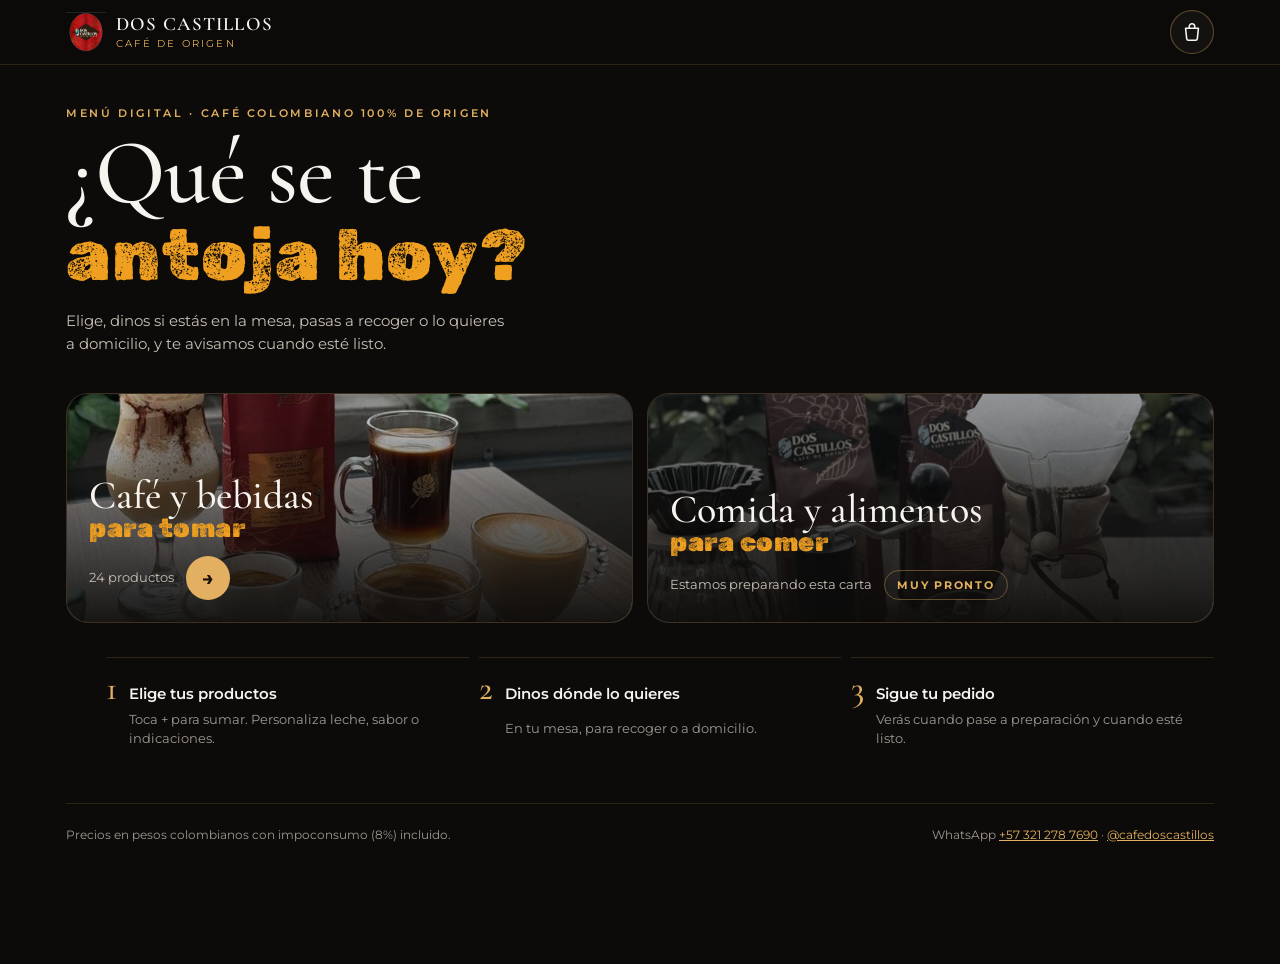
<file: menu/index.html>
<!doctype html>
<html lang="es">
<head>
<meta charset="utf-8">
<meta name="viewport" content="width=device-width,initial-scale=1,viewport-fit=cover">
<title>Menú · Dos Castillos Café</title>
<meta name="description" content="Pide desde tu mesa, para recoger o a domicilio. Café colombiano 100% de origen.">
<meta name="theme-color" content="#0C0B0A">
<meta property="og:title" content="Menú digital · Dos Castillos Café">
<meta property="og:description" content="Elige tu bebida, dinos dónde estás y te avisamos cuando esté lista.">
<meta property="og:image" content="https://sergio-lopez-am.github.io/DOSCASTILLOSCAFE/menu/assets/img/logo.png">
<link rel="icon" href="assets/img/logo.png">
<link rel="preconnect" href="https://fonts.googleapis.com">
<link rel="preconnect" href="https://fonts.gstatic.com" crossorigin>
<link href="https://fonts.googleapis.com/css2?family=Cormorant+Garamond:ital,wght@0,400;0,500;0,600;1,400&family=Montserrat:wght@400;500;600;700&family=Rubik+Dirt&display=swap" rel="stylesheet">
<style>
/* Layout: una sola columna tipo app en móvil; en escritorio carta con riel de categorías a la izquierda (como Starbucks) */
:root {
  --negro: #0C0B0A; --s1: #141210; --s2: #1C1815; --s3: #272119;
  --linea: rgba(226, 176, 96, .16); --linea-fuerte: rgba(226, 176, 96, .38);
  --crema: #F7F3EE; --texto2: #C8BFB5; --muted: #A09890;
  --dorado: #C9933A; --oro: #E2B060; --naranja: #F0A020; --rojo: #7A1020; --rojo-vivo: #C4364B; --ok: #7BC47F;
  --f-display: "Cormorant Garamond", Georgia, "Times New Roman", serif;
  --f-body: "Montserrat", system-ui, -apple-system, "Segoe UI", sans-serif;
  --f-mano: "Rubik Dirt", "Montserrat", system-ui, sans-serif;
  --top: 64px; --radio: 16px;
  color-scheme: dark;
}
* { box-sizing: border-box }
html { -webkit-text-size-adjust: 100%; scroll-behavior: smooth }
body { margin: 0; background: var(--negro); color: var(--crema); font: 15px/1.5 var(--f-body); min-height: 100vh; -webkit-font-smoothing: antialiased }
body.lock { overflow: hidden }
img { max-width: 100%; display: block }
button, input, select, textarea { font: inherit; color: inherit }
button { cursor: pointer }
:focus-visible { outline: 2px solid var(--oro); outline-offset: 2px }
[hidden] { display: none !important }
.mano { font-family: var(--f-mano); color: var(--naranja); font-weight: 400; letter-spacing: .02em }
.num { font-variant-numeric: tabular-nums }
.wrap { width: 100%; max-width: 1180px; margin: 0 auto; padding-inline: 16px }

/* ---------- Barra superior ---------- */
.top { position: sticky; top: 0; z-index: 30; background: rgba(12, 11, 10, .88); backdrop-filter: blur(12px); -webkit-backdrop-filter: blur(12px); border-bottom: 1px solid var(--linea); padding-top: env(safe-area-inset-top, 0px) }
.top .wrap { height: var(--top); display: flex; align-items: center; gap: 12px }
.marca { display: flex; align-items: center; gap: 10px; background: none; border: 0; padding: 0; text-align: left; min-width: 0 }
.marca img { width: 40px; height: 40px; object-fit: contain; flex: none }
.marca b { display: block; font: 600 19px/1 var(--f-display); letter-spacing: .06em; text-transform: uppercase; white-space: nowrap }
.marca small { display: block; font-size: 10px; letter-spacing: .22em; text-transform: uppercase; color: var(--oro); margin-top: 3px }
.top .sp { flex: 1 }
.chip-mesa { font-size: 12px; font-weight: 600; letter-spacing: .06em; text-transform: uppercase; color: var(--oro); border: 1px solid var(--linea-fuerte); padding: 6px 10px; border-radius: 999px; white-space: nowrap }
.btn-carrito { position: relative; width: 44px; height: 44px; border-radius: 50%; border: 1px solid var(--linea-fuerte); background: var(--s1); display: grid; place-items: center; flex: none }
.btn-carrito svg { width: 22px; height: 22px }
.btn-carrito .badge { position: absolute; top: -4px; right: -4px; min-width: 20px; height: 20px; padding: 0 5px; border-radius: 10px; background: var(--rojo-vivo); color: #fff; font-size: 11px; font-weight: 700; display: grid; place-items: center }

/* ---------- Inicio ---------- */
.hero { padding-block: 40px 20px; display: grid; gap: 10px }
.eyebrow { font-size: 11px; letter-spacing: .24em; text-transform: uppercase; color: var(--oro); font-weight: 600 }
.hero h1 { margin: 0; font: 500 clamp(46px, 11vw, 92px)/.9 var(--f-display); letter-spacing: -.01em; text-wrap: balance }
.hero h1 .mano { display: block; font-size: .78em; line-height: 1; margin-top: 6px }
.hero p { margin: 8px 0 0; color: var(--texto2); max-width: 44ch }
.grupos { display: grid; gap: 14px; grid-template-columns: 1fr; padding-block: 18px 8px }
@media (min-width: 700px) { .grupos { grid-template-columns: 1fr 1fr } }
.grupo { position: relative; overflow: hidden; border-radius: 22px; border: 1px solid var(--linea); min-height: 230px; text-align: left; padding: 22px; display: flex; flex-direction: column; justify-content: flex-end; background: var(--s2); isolation: isolate; transition: transform .25s ease, border-color .25s }
.grupo img { position: absolute; inset: 0; width: 100%; height: 100%; object-fit: cover; object-position: center 78%; z-index: -2; transition: transform .6s ease }
.grupo::after { content: ""; position: absolute; inset: 0; z-index: -1; background: linear-gradient(180deg, rgba(12,11,10,.1) 0%, rgba(12,11,10,.55) 45%, rgba(12,11,10,.94) 100%) }
.grupo:hover { border-color: var(--linea-fuerte) }
.grupo:hover img { transform: scale(1.04) }
.grupo h2 { margin: 0; font: 500 40px/1 var(--f-display) }
.grupo .mano { font-size: 26px; line-height: 1.1 }
.grupo .meta { margin-top: 12px; display: flex; align-items: center; justify-content: space-between; gap: 12px; font-size: 13px; color: var(--texto2) }
.grupo .ir { width: 44px; height: 44px; border-radius: 50%; background: var(--oro); color: #1a1208; display: grid; place-items: center; font-size: 20px; font-weight: 700; flex: none }
.grupo.pronto img { filter: grayscale(.7) brightness(.7) }
.grupo.pronto .ir { background: transparent; color: var(--oro); border: 1px solid var(--linea-fuerte); width: auto; height: auto; border-radius: 999px; padding: 6px 12px; font-size: 11px; letter-spacing: .16em; text-transform: uppercase }
.pasos { display: grid; gap: 10px; grid-template-columns: repeat(auto-fit, minmax(200px, 1fr)); padding-block: 26px 40px; margin: 0; list-style: none; counter-reset: paso }
.pasos li { counter-increment: paso; display: grid; grid-template-columns: auto 1fr; gap: 4px 12px; align-items: baseline; padding: 14px 0; border-top: 1px solid var(--linea) }
.pasos li::before { content: counter(paso); grid-row: span 2; font: 500 34px/1 var(--f-display); color: var(--oro) }
.pasos b { font-weight: 600 }
.pasos span { color: var(--muted); font-size: 13px }
.aviso-activo { margin-top: 18px; display: flex; align-items: center; gap: 14px; padding: 14px 16px; border-radius: 14px; background: var(--s2); border: 1px solid var(--linea-fuerte); text-align: left; width: 100% }
.aviso-activo .pulso { width: 10px; height: 10px; border-radius: 50%; background: var(--naranja); box-shadow: 0 0 0 0 rgba(240,160,32,.6); animation: pulso 1.8s infinite; flex: none }
.aviso-activo div { flex: 1; min-width: 0 }
.aviso-activo small { display: block; color: var(--muted) }
@keyframes pulso { 70% { box-shadow: 0 0 0 10px rgba(240,160,32,0) } 100% { box-shadow: 0 0 0 0 rgba(240,160,32,0) } }

/* ---------- Carta ---------- */
.carta-head { padding-block: 22px 6px; display: flex; align-items: flex-end; justify-content: space-between; gap: 12px; flex-wrap: wrap }
.volver { background: none; border: 0; color: var(--oro); font-size: 13px; font-weight: 600; letter-spacing: .08em; text-transform: uppercase; padding: 8px 0 }
.carta-head h1 { margin: 0; font: 500 clamp(36px, 8vw, 56px)/1 var(--f-display) }
.tabs-grupo { display: flex; gap: 6px; background: var(--s1); border: 1px solid var(--linea); border-radius: 999px; padding: 4px }
.tabs-grupo button { border: 0; background: none; padding: 8px 14px; border-radius: 999px; font-size: 13px; font-weight: 600; color: var(--muted) }
.tabs-grupo button[aria-pressed="true"] { background: var(--oro); color: #1a1208 }
.chips { position: sticky; top: calc(var(--top) + env(safe-area-inset-top, 0px)); z-index: 20; background: rgba(12,11,10,.94); backdrop-filter: blur(10px); -webkit-backdrop-filter: blur(10px); border-bottom: 1px solid var(--linea); margin-top: 12px }
.chips .wrap { display: flex; gap: 8px; overflow-x: auto; padding-block: 10px; scrollbar-width: none }
.chips .wrap::-webkit-scrollbar { display: none }
.chips a { flex: none; text-decoration: none; color: var(--texto2); font-size: 13px; font-weight: 600; padding: 8px 14px; border-radius: 999px; border: 1px solid var(--linea); white-space: nowrap }
.chips a.on { background: var(--crema); color: var(--negro); border-color: var(--crema) }
.carta { display: grid; gap: 0; padding-bottom: 120px }
.rail { display: none }
@media (min-width: 980px) {
  .chips { display: none }
  .carta { grid-template-columns: 220px minmax(0, 1fr); gap: 40px; padding-top: 18px }
  .rail { display: block; position: sticky; top: calc(var(--top) + 24px); align-self: start }
  .rail h3 { margin: 0 0 10px; font-size: 11px; letter-spacing: .22em; text-transform: uppercase; color: var(--muted); font-weight: 600 }
  .rail a { display: block; text-decoration: none; color: var(--texto2); padding: 9px 0 9px 14px; border-left: 2px solid var(--linea); font-size: 14px }
  .rail a.on { color: var(--crema); border-left-color: var(--oro); font-weight: 600 }
  .rail a span { color: var(--muted); font-weight: 400 }
}
.seccion { padding-top: 26px; scroll-margin-top: calc(var(--top) + 70px) }
@media (min-width: 980px) { .seccion { scroll-margin-top: calc(var(--top) + 16px) } }
.seccion h2 { margin: 0 0 4px; font: 500 34px/1.05 var(--f-display); display: flex; align-items: baseline; gap: 10px; flex-wrap: wrap }
.seccion h2 .mano { font-size: 22px }
.seccion > p { margin: 0 0 12px; color: var(--muted); font-size: 13px }
.productos { display: grid; grid-template-columns: 1fr; gap: 0 }
@media (min-width: 700px) { .productos { grid-template-columns: repeat(2, minmax(0, 1fr)); gap: 0 28px } }
@media (min-width: 1500px) { .productos { grid-template-columns: repeat(3, minmax(0, 1fr)) } }
.prod { display: grid; grid-template-columns: 88px minmax(0, 1fr) auto; gap: 14px; align-items: center; padding: 14px 0; border-bottom: 1px solid var(--linea); text-align: left; background: none; border-left: 0; border-right: 0; border-top: 0; width: 100% }
.prod .foto { width: 88px; height: 88px }
.prod h3 { margin: 0; font-size: 15px; font-weight: 600; line-height: 1.25 }
.prod p { margin: 3px 0 6px; color: var(--muted); font-size: 12.5px; line-height: 1.4; display: -webkit-box; -webkit-line-clamp: 2; -webkit-box-orient: vertical; overflow: hidden }
.prod .precio { color: var(--oro); font-weight: 600; font-size: 14px }
.prod .tag { display: inline-block; margin-left: 6px; font-size: 10px; letter-spacing: .12em; text-transform: uppercase; color: var(--muted); border: 1px solid var(--linea); padding: 1px 6px; border-radius: 999px; vertical-align: 1px }
.prod.agotado { opacity: .5 }
.mas { width: 40px; height: 40px; border-radius: 50%; border: 1px solid var(--linea-fuerte); background: var(--s1); color: var(--oro); font-size: 22px; line-height: 1; display: grid; place-items: center; transition: background .2s, color .2s, transform .15s }
.mas:hover { background: var(--oro); color: #1a1208 }
.mas:active { transform: scale(.92) }
.mas .n { font-size: 13px; font-weight: 700 }
.mas.tiene { background: var(--oro); color: #1a1208; border-color: var(--oro) }
.foto { border-radius: 50%; overflow: hidden; position: relative; background: radial-gradient(circle at 35% 30%, #3a2d20 0%, #1f1813 55%, #15110d 100%); border: 1px solid var(--linea); display: grid; place-items: center; color: var(--oro); flex: none }
.foto img { width: 100%; height: 100%; object-fit: cover }
.foto svg { width: 58%; height: 58% }
.vacio-comida { padding-block: 40px 140px; display: grid; gap: 12px; max-width: 560px }
.vacio-comida h2 { margin: 0; font: 500 40px/1.05 var(--f-display) }
.vacio-comida p { margin: 0; color: var(--texto2) }

/* ---------- Barra inferior del pedido ---------- */
.barra { position: fixed; left: 0; right: 0; bottom: 0; z-index: 25; padding: 10px 16px calc(10px + env(safe-area-inset-bottom, 0px)); background: linear-gradient(180deg, rgba(12,11,10,0), rgba(12,11,10,.96) 30%) }
.barra button { width: 100%; max-width: 560px; margin: 0 auto; display: flex; align-items: center; gap: 12px; border: 0; border-radius: 999px; padding: 14px 20px; background: var(--oro); color: #1a1208; font-weight: 700; font-size: 15px; box-shadow: 0 10px 30px rgba(0,0,0,.5) }
.barra .cnt { background: #1a1208; color: var(--oro); border-radius: 999px; min-width: 28px; height: 28px; display: grid; place-items: center; font-size: 13px; padding: 0 8px }
.barra .sp { flex: 1; text-align: left }

/* ---------- Hojas (dialog) ---------- */
dialog { border: 0; padding: 0; background: var(--s1); color: var(--crema); width: 100%; max-width: 560px; max-height: 92vh; margin: auto auto 0; border-radius: 22px 22px 0 0; border-top: 1px solid var(--linea-fuerte); overflow: hidden }
dialog::backdrop { background: rgba(0,0,0,.66); backdrop-filter: blur(3px) }
dialog[open] { animation: sube .28s cubic-bezier(.2,.8,.2,1) }
@keyframes sube { from { transform: translateY(40px); opacity: 0 } }
@media (min-width: 700px) { dialog { margin: auto; border-radius: 22px; border: 1px solid var(--linea-fuerte) } }
.hoja { display: flex; flex-direction: column; max-height: calc(92vh - 2px); max-height: calc(92dvh - 2px) }
.hoja-cuerpo { overflow-y: auto; padding: 20px 20px 8px; display: grid; gap: 18px; overscroll-behavior: contain }
.hoja-pie { padding: 12px 20px calc(14px + env(safe-area-inset-bottom, 0px)); border-top: 1px solid var(--linea); display: flex; gap: 10px; align-items: center; background: var(--s1) }
.cerrar { position: absolute; top: 12px; right: 12px; width: 38px; height: 38px; border-radius: 50%; border: 1px solid var(--linea-fuerte); background: rgba(12,11,10,.7); font-size: 18px; display: grid; place-items: center; z-index: 2 }
.p-top { display: grid; justify-items: center; text-align: center; gap: 8px; padding-top: 8px }
.p-top .foto { width: 180px; height: 180px }
.p-top h2 { margin: 6px 0 0; font: 500 36px/1.05 var(--f-display); text-wrap: balance }
.p-top p { margin: 0; color: var(--texto2); max-width: 40ch }
.p-top .precio { color: var(--oro); font-weight: 700; font-size: 18px }
fieldset { border: 0; margin: 0; padding: 0; display: grid; gap: 8px; min-width: 0 }
legend, .lbl { font-size: 11px; letter-spacing: .2em; text-transform: uppercase; color: var(--muted); font-weight: 600; margin-bottom: 8px; padding: 0 }
.lbl .req { color: var(--naranja) }
.opc { display: flex; align-items: center; gap: 12px; padding: 12px 14px; border: 1px solid var(--linea); border-radius: 12px; background: var(--s2); cursor: pointer }
.opc:has(input:checked) { border-color: var(--oro); background: var(--s3) }
.opc input { accent-color: var(--oro); width: 18px; height: 18px; margin: 0 }
.opc span { flex: 1 }
.opc em { font-style: normal; color: var(--oro); font-size: 13px; font-weight: 600 }
.campo { display: grid; gap: 6px }
.campo input, .campo textarea, .campo select { width: 100%; background: var(--s2); border: 1px solid var(--linea); border-radius: 12px; padding: 13px 14px; font-size: 16px }
.campo textarea { resize: vertical; min-height: 64px }
.campo input:focus, .campo textarea:focus, .campo select:focus { border-color: var(--oro); outline: none }
.campo .err { color: #ff8a8a; font-size: 12.5px }
.campo.malo input, .campo.malo textarea { border-color: #ff8a8a }
.stepper { display: flex; align-items: center; border: 1px solid var(--linea-fuerte); border-radius: 999px; flex: none }
.stepper button { width: 42px; height: 44px; border: 0; background: none; font-size: 20px; color: var(--oro) }
.stepper output { min-width: 26px; text-align: center; font-weight: 700 }
.btn { border: 0; border-radius: 999px; padding: 14px 20px; font-weight: 700; font-size: 15px; background: var(--oro); color: #1a1208; display: inline-flex; align-items: center; justify-content: center; gap: 10px; text-decoration: none; text-align: center }
.btn:disabled { opacity: .55; cursor: wait }
.btn.sec { background: transparent; color: var(--oro); border: 1px solid var(--linea-fuerte) }
.btn.full { flex: 1; width: 100% }

/* Carrito */
.lineas { display: grid }
.linea { display: grid; grid-template-columns: 52px minmax(0, 1fr) auto; gap: 12px; align-items: center; padding: 12px 0; border-bottom: 1px solid var(--linea) }
.linea .foto { width: 52px; height: 52px }
.linea b { font-weight: 600; display: block }
.linea small { display: block; color: var(--muted); font-size: 12px; line-height: 1.35 }
.linea .der { display: grid; justify-items: end; gap: 6px }
.linea .stepper button { width: 34px; height: 34px; font-size: 17px }
.linea .editar { background: none; border: 0; padding: 0; text-align: left; min-width: 0 }
.totales { display: flex; justify-content: space-between; align-items: baseline; padding-top: 6px }
.totales b { font: 600 28px/1 var(--f-display); color: var(--oro) }
.nota { font-size: 12px; color: var(--muted) }
.vacio { text-align: center; color: var(--muted); padding: 30px 0 }

/* ---------- Checkout ---------- */
.checkout { max-width: 640px; margin: 0 auto; padding-block: 22px 140px; display: grid; gap: 26px }
.checkout h1 { margin: 0; font: 500 44px/1 var(--f-display) }
.modos { display: grid; grid-template-columns: repeat(3, minmax(0, 1fr)); gap: 8px }
.modo { position: relative; display: grid; justify-items: center; gap: 6px; padding: 16px 6px 14px; border: 1px solid var(--linea); border-radius: 14px; background: var(--s1); text-align: center; cursor: pointer; font-size: 13px; font-weight: 600 }
.modo input { position: absolute; opacity: 0; pointer-events: none }
.modo svg { width: 30px; height: 30px; color: var(--oro) }
.modo small { font-weight: 400; color: var(--muted); font-size: 11px }
.modo:has(input:checked) { border-color: var(--oro); background: var(--s3); box-shadow: inset 0 0 0 1px var(--oro) }
.modo:has(input:focus-visible) { outline: 2px solid var(--oro); outline-offset: 2px }
.grid2 { display: grid; gap: 12px; grid-template-columns: 1fr }
@media (min-width: 560px) { .grid2 { grid-template-columns: 1fr 1fr } }
.pagos { display: grid; gap: 8px }
.resumen { background: var(--s1); border: 1px solid var(--linea); border-radius: var(--radio); padding: 16px }
.resumen .fila { display: flex; justify-content: space-between; gap: 12px; padding: 6px 0; font-size: 14px }
.resumen .fila span:first-child { min-width: 0 }
.resumen .fila small { display: block; color: var(--muted); font-size: 12px }
.error-envio { border: 1px solid rgba(255,138,138,.5); background: rgba(196,54,75,.12); border-radius: 14px; padding: 14px 16px; display: grid; gap: 10px }
.error-envio p { margin: 0 }
.enviar { position: sticky; bottom: 0; padding: 12px 0 calc(12px + env(safe-area-inset-bottom, 0px)); background: linear-gradient(180deg, rgba(12,11,10,0), var(--negro) 35%) }

/* ---------- Confirmación ---------- */
.conf { max-width: 560px; margin: 0 auto; padding-block: 36px 80px; display: grid; gap: 22px; text-align: center; justify-items: center }
.conf h1 { margin: 0; font: 500 44px/1 var(--f-display) }
.codigo { font: 400 64px/1 var(--f-mano); color: var(--naranja); letter-spacing: .04em }
.conf .sub { color: var(--texto2); margin: 0; max-width: 38ch }
.tracker { width: 100%; display: grid; grid-template-columns: repeat(3, 1fr); gap: 0; list-style: none; padding: 0; margin: 8px 0 0 }
.tracker li { position: relative; display: grid; justify-items: center; gap: 8px; font-size: 12.5px; color: var(--muted); padding-top: 4px }
.tracker li::before { content: ""; position: absolute; top: 15px; left: -50%; right: 50%; height: 2px; background: var(--linea) }
.tracker li:first-child::before { display: none }
.tracker .dot { width: 24px; height: 24px; border-radius: 50%; border: 2px solid var(--linea-fuerte); background: var(--negro); z-index: 1; display: grid; place-items: center; font-size: 12px }
.tracker li.hecho { color: var(--crema) }
.tracker li.hecho::before { background: var(--oro) }
.tracker li.hecho .dot { background: var(--oro); border-color: var(--oro); color: #1a1208 }
.tracker li.actual .dot { box-shadow: 0 0 0 6px rgba(226,176,96,.18) }
.estado-txt { font: 500 26px/1.15 var(--f-display); margin: 0 }
.cancelado { color: #ff8a8a }
.conf .resumen { width: 100%; text-align: left }
.conf .acciones { display: grid; gap: 10px; width: 100% }
.contacto { font-size: 13px; color: var(--muted) }

/* Toast */
.toast { position: fixed; left: 50%; bottom: calc(92px + env(safe-area-inset-bottom, 0px)); transform: translate(-50%, 20px); opacity: 0; z-index: 60; background: var(--crema); color: var(--negro); padding: 10px 18px; border-radius: 999px; font-weight: 600; font-size: 14px; transition: .25s; pointer-events: none; max-width: calc(100% - 32px); text-align: center }
.toast.on { opacity: 1; transform: translate(-50%, 0) }

footer.pie { border-top: 1px solid var(--linea); padding-block: 22px 120px; color: var(--muted); font-size: 12px; display: flex; flex-wrap: wrap; gap: 8px 22px; justify-content: space-between }
footer.pie a { color: var(--oro) }

@media (prefers-reduced-motion: reduce) { *, *::before, *::after { animation: none !important; transition: none !important; scroll-behavior: auto !important } }
</style>
</head>
<body>

<header class="top">
  <div class="wrap">
    <button class="marca" id="ir-inicio" type="button" aria-label="Ir al inicio">
      <img src="assets/img/logo.png" alt="" width="40" height="40">
      <span><b>Dos Castillos</b><small>Café de origen</small></span>
    </button>
    <span class="sp"></span>
    <span class="chip-mesa" id="chip-mesa" hidden></span>
    <button class="btn-carrito" id="abrir-carrito" type="button" aria-label="Ver mi pedido">
      <svg viewBox="0 0 24 24" fill="none" stroke="currentColor" stroke-width="1.7" stroke-linecap="round" stroke-linejoin="round"><path d="M5 8h14l-1.2 11.2a2 2 0 0 1-2 1.8H8.2a2 2 0 0 1-2-1.8z"/><path d="M9 8V6a3 3 0 0 1 6 0v2"/></svg>
      <span class="badge num" id="badge" hidden>0</span>
    </button>
  </div>
</header>

<main>
  <!-- INICIO -->
  <section id="v-inicio" class="wrap">
    <div class="hero">
      <span class="eyebrow">Menú digital · Café colombiano 100% de origen</span>
      <h1>¿Qué se te<span class="mano">antoja hoy?</span></h1>
      <p>Elige, dinos si estás en la mesa, pasas a recoger o lo quieres a domicilio, y te avisamos cuando esté listo.</p>
      <button class="aviso-activo" id="aviso-activo" type="button" hidden></button>
    </div>
    <div class="grupos" id="grupos"></div>
    <ol class="pasos">
      <li><b>Elige tus productos</b><span>Toca + para sumar. Personaliza leche, sabor o indicaciones.</span></li>
      <li><b>Dinos dónde lo quieres</b><span>En tu mesa, para recoger o a domicilio.</span></li>
      <li><b>Sigue tu pedido</b><span>Verás cuando pase a preparación y cuando esté listo.</span></li>
    </ol>
    <footer class="pie">
      <span>Precios en pesos colombianos con impoconsumo (8%) incluido.</span>
      <span>WhatsApp <a id="wa-pie" href="https://wa.me/573212787690" target="_blank" rel="noopener">+57 321 278 7690</a> · <a href="https://www.instagram.com/cafedoscastillos/" target="_blank" rel="noopener">@cafedoscastillos</a></span>
    </footer>
  </section>

  <!-- CARTA -->
  <section id="v-carta" hidden>
    <div class="wrap carta-head">
      <div>
        <button class="volver" id="volver-inicio" type="button">← Inicio</button>
        <h1 id="carta-titulo">Café y bebidas</h1>
      </div>
      <div class="tabs-grupo" id="tabs-grupo" role="group" aria-label="Tipo de producto"></div>
    </div>
    <nav class="chips" aria-label="Categorías"><div class="wrap" id="chips"></div></nav>
    <div class="wrap carta">
      <nav class="rail" aria-label="Categorías" id="rail"></nav>
      <div id="secciones"></div>
    </div>
  </section>

  <!-- CHECKOUT -->
  <section id="v-checkout" hidden>
    <form class="wrap checkout" id="form-pedido" novalidate>
      <div>
        <button class="volver" type="button" id="volver-carta">← Seguir pidiendo</button>
        <h1>Tu pedido</h1>
      </div>

      <fieldset>
        <legend>¿Dónde lo disfrutas?</legend>
        <div class="modos">
          <label class="modo"><input type="radio" name="modo" id="modo-mesa" value="mesa">
            <svg viewBox="0 0 32 32" fill="none" stroke="currentColor" stroke-width="1.6" stroke-linecap="round"><path d="M4 12h24M8 12v14M24 12v14M11 8h10"/><path d="M13 5c0 1.5 1 2 1 3M18 5c0 1.5 1 2 1 3"/></svg>
            En la mesa<small>Te lo llevamos</small></label>
          <label class="modo"><input type="radio" name="modo" id="modo-recoger" value="recoger">
            <svg viewBox="0 0 32 32" fill="none" stroke="currentColor" stroke-width="1.6" stroke-linecap="round" stroke-linejoin="round"><path d="M8 11h16l-1.5 15a2 2 0 0 1-2 2h-9a2 2 0 0 1-2-2z"/><path d="M12 11V8a4 4 0 0 1 8 0v3"/></svg>
            Para recoger<small>Pasas por él</small></label>
          <label class="modo"><input type="radio" name="modo" id="modo-domicilio" value="domicilio">
            <svg viewBox="0 0 32 32" fill="none" stroke="currentColor" stroke-width="1.6" stroke-linecap="round" stroke-linejoin="round"><circle cx="9" cy="23" r="3.5"/><circle cx="24" cy="23" r="3.5"/><path d="M12.5 23h8M20 23l-3-9h-5M17 14h5l3 5M6 14h5"/></svg>
            A domicilio<small>Te lo enviamos</small></label>
        </div>
        <span class="campo" id="err-modo-c"><span class="err" id="err-modo" hidden>Elige cómo quieres tu pedido.</span></span>
      </fieldset>

      <div class="grid2">
        <div class="campo" data-solo="mesa">
          <label class="lbl" for="f-mesa">Número de mesa <span class="req">*</span></label>
          <input id="f-mesa" name="mesa" inputmode="numeric" maxlength="3" placeholder="Ej: 4" autocomplete="off">
          <span class="err" hidden>Escribe el número que está en tu mesa.</span>
        </div>
        <div class="campo">
          <label class="lbl" for="f-nombre">Tu nombre <span class="req">*</span></label>
          <input id="f-nombre" name="nombre" maxlength="40" autocomplete="given-name" placeholder="Para llamarte cuando esté listo">
          <span class="err" hidden>Escribe tu nombre.</span>
        </div>
        <div class="campo">
          <label class="lbl" for="f-tel">Celular (WhatsApp) <span class="req" data-req-tel>*</span></label>
          <input id="f-tel" name="tel" inputmode="tel" maxlength="16" autocomplete="tel" placeholder="300 123 4567">
          <span class="err" hidden>Escribe un celular válido (10 dígitos).</span>
        </div>
        <div class="campo" data-solo="recoger">
          <label class="lbl" for="f-hora">¿Cuándo pasas?</label>
          <select id="f-hora" name="hora">
            <option>Lo antes posible</option><option>En 15 minutos</option><option>En 30 minutos</option><option>En 45 minutos</option><option>En 1 hora</option>
          </select>
        </div>
      </div>

      <div class="grid2" data-solo="domicilio">
        <div class="campo">
          <label class="lbl" for="f-dir">Dirección <span class="req">*</span></label>
          <input id="f-dir" name="dir" maxlength="80" autocomplete="street-address" placeholder="Calle 10 # 20-30">
          <span class="err" hidden>Escribe la dirección de entrega.</span>
        </div>
        <div class="campo">
          <label class="lbl" for="f-barrio">Barrio <span class="req">*</span></label>
          <input id="f-barrio" name="barrio" maxlength="40" placeholder="Barrio">
          <span class="err" hidden>Escribe el barrio.</span>
        </div>
        <div class="campo" style="grid-column: 1 / -1">
          <label class="lbl" for="f-ref">Indicaciones de entrega</label>
          <input id="f-ref" name="ref" maxlength="80" placeholder="Torre, apartamento, punto de referencia">
        </div>
        <p class="nota" style="grid-column: 1 / -1; margin: 0">El valor del domicilio se confirma por WhatsApp antes de despachar.</p>
      </div>

      <fieldset>
        <legend>¿Cómo pagas?</legend>
        <div class="pagos" id="pagos"></div>
      </fieldset>

      <div class="campo">
        <label class="lbl" for="f-obs">Comentarios para cocina</label>
        <textarea id="f-obs" name="obs" maxlength="160" placeholder="Opcional"></textarea>
      </div>

      <div>
        <span class="lbl">Resumen</span>
        <div class="resumen" id="resumen"></div>
        <p class="nota">Precios con impoconsumo (8%) incluido.</p>
      </div>

      <div class="error-envio" id="error-envio" hidden>
        <p><b>No pudimos enviar el pedido.</b> Revisa tu conexión e inténtalo de nuevo. Si sigue fallando, envíalo por WhatsApp y lo recibimos igual.</p>
        <div style="display:flex; gap:8px; flex-wrap:wrap">
          <button class="btn" type="submit">Reintentar</button>
          <a class="btn sec" id="wa-respaldo" href="#" target="_blank" rel="noopener">Enviar por WhatsApp</a>
        </div>
      </div>

      <div class="enviar"><button class="btn full" id="btn-enviar" type="submit">Enviar pedido</button></div>
    </form>
  </section>

  <!-- CONFIRMACIÓN -->
  <section id="v-conf" hidden>
    <div class="wrap conf" id="conf"></div>
  </section>
</main>

<div class="barra" id="barra" hidden>
  <button type="button" id="barra-btn"><span class="cnt num" id="barra-cnt">0</span><span class="sp">Ver mi pedido</span><span class="num" id="barra-total">$0</span></button>
</div>

<dialog id="dlg-producto" aria-label="Producto"><form method="dialog" class="hoja" id="form-producto"></form></dialog>
<dialog id="dlg-carrito" aria-label="Mi pedido"><div class="hoja" id="hoja-carrito"></div></dialog>
<div class="toast" id="toast" role="status" aria-live="polite"></div>

<script src="assets/catalogo.js"></script>
<script src="assets/config.js"></script>
<script src="assets/core.js"></script>
<script src="assets/iconos.js"></script>
<script>
(function () {
  const CAT = window.CATALOGO, CFG = window.CONFIG, { money, esc, prod, adic } = DC;
  const $ = (s, el = document) => el.querySelector(s);
  const $$ = (s, el = document) => Array.from(el.querySelectorAll(s));
  const store = {
    get(k, d) { try { const v = localStorage.getItem(k); return v ? JSON.parse(v) : d; } catch (_) { return d; } },
    set(k, v) { try { localStorage.setItem(k, JSON.stringify(v)); } catch (_) {} },
    del(k) { try { localStorage.removeItem(k); } catch (_) {} }
  };

  const params = new URLSearchParams(location.search);
  const mesaQR = (params.get("mesa") || "").replace(/\D/g, "").slice(0, 3);
  const S = {
    carrito: store.get("dc_carrito", []).filter((l) => prod[l.c]),
    grupo: "bebidas",
    activo: store.get("dc_pedido_activo", null),
    perfil: store.get("dc_perfil", {})
  };
  if (S.activo && Date.now() - S.activo.t > 12 * 3600e3) { S.activo = null; store.del("dc_pedido_activo"); }

  // ---------- helpers de producto ----------
  function fotoHTML(p, perezosa) {
    const inner = p.foto ? '<img src="assets/img/' + esc(p.foto) + '" alt=""' + (perezosa ? ' loading="lazy"' : "") + ">" : (ICONOS[p.icono] || ICONOS.taza);
    return '<span class="foto">' + inner + "</span>";
  }
  const lineaKey = (l) => [l.c, l.o || "", (l.a || []).slice().sort().join("+"), (l.x || "").trim().toLowerCase()].join("|");
  const detalleLinea = (l) => [l.o, ...(l.a || []).map((a) => "+ " + (adic[a] ? adic[a].nombre : a)), l.x ? "“" + l.x + "”" : ""].filter(Boolean).join(" · ");
  const cuenta = () => S.carrito.reduce((s, l) => s + l.q, 0);
  const total = () => DC.totalPedido(S.carrito) || 0;
  const cantEnCarrito = (codigo) => S.carrito.filter((l) => l.c === codigo).reduce((s, l) => s + l.q, 0);

  function guardarCarrito() { store.set("dc_carrito", S.carrito); pintarBarra(); pintarBotonesMas(); }
  function agregar(linea) {
    const k = lineaKey(linea), ex = S.carrito.find((l) => lineaKey(l) === k);
    if (ex) ex.q = Math.min(20, ex.q + linea.q); else S.carrito.push(linea);
    guardarCarrito();
  }

  let toastT;
  function toast(msg) {
    const t = $("#toast"); t.textContent = msg; t.classList.add("on");
    clearTimeout(toastT); toastT = setTimeout(() => t.classList.remove("on"), 2200);
  }

  // ---------- vistas ----------
  const VISTAS = ["inicio", "carta", "checkout", "conf"];
  function mostrar(v, push = true) {
    VISTAS.forEach((x) => ($("#v-" + x).hidden = x !== v));
    S.vista = v;
    pintarBarra();
    if (push) history.pushState({ v, g: S.grupo }, "", location.search + (v === "inicio" ? "" : "#" + v));
    window.scrollTo(0, 0);
    if (v === "checkout") pintarCheckout();
  }
  window.addEventListener("popstate", (e) => {
    const st = e.state || { v: "inicio" };
    if (st.g && st.g !== S.grupo) { S.grupo = st.g; pintarCarta(); }
    if (st.v === "checkout" && !S.carrito.length) return mostrar("carta", false);
    if (st.v === "conf" && !S.activo) return mostrar("inicio", false);
    mostrar(st.v, false);
  });

  // ---------- inicio ----------
  function pintarInicio() {
    $("#grupos").innerHTML = CAT.grupos.map((g) => {
      const n = CAT.productos.filter((p) => { const c = DC.catOf(p); return c && c.grupo === g.id; }).length;
      const pronto = g.pronto && !n;
      return '<button class="grupo' + (pronto ? " pronto" : "") + '" type="button" data-grupo="' + g.id + '">' +
        '<img src="assets/img/' + esc(g.foto) + '" alt="">' +
        "<h2>" + esc(g.nombre) + '</h2><span class="mano">' + esc(g.acento) + "</span>" +
        '<span class="meta"><span>' + (pronto ? "Estamos preparando esta carta" : n + " productos") + "</span>" +
        '<span class="ir">' + (pronto ? "Muy pronto" : "→") + "</span></span></button>";
    }).join("");
    $$("#grupos .grupo").forEach((b) => (b.onclick = () => { S.grupo = b.dataset.grupo; pintarCarta(); mostrar("carta"); }));
    pintarAvisoActivo();
    if (mesaQR) { const c = $("#chip-mesa"); c.hidden = false; c.textContent = "Mesa " + mesaQR; }
  }
  function pintarAvisoActivo() {
    const a = $("#aviso-activo");
    if (!S.activo) { a.hidden = true; return; }
    a.hidden = false;
    const e = DC.ESTADOS[S.activo.estado || "nuevo"];
    a.innerHTML = '<span class="pulso"></span><div><b>Tu pedido ' + esc(S.activo.id) + "</b><small>" + esc(e.txt) + " · toca para ver el estado</small></div><span>→</span>";
    a.onclick = () => { pintarConfirmacion(); mostrar("conf"); };
  }

  // ---------- carta ----------
  function pintarCarta() {
    const g = CAT.grupos.find((x) => x.id === S.grupo);
    $("#carta-titulo").textContent = g.nombre;
    $("#tabs-grupo").innerHTML = CAT.grupos.map((x) => '<button type="button" aria-pressed="' + (x.id === S.grupo) + '" data-g="' + x.id + '">' + esc(x.nombre.split(" ")[0]) + "</button>").join("");
    $$("#tabs-grupo button").forEach((b) => (b.onclick = () => { S.grupo = b.dataset.g; pintarCarta(); history.replaceState({ v: "carta", g: S.grupo }, ""); window.scrollTo(0, 0); }));

    const cats = CAT.categorias.filter((c) => c.grupo === S.grupo)
      .map((c) => ({ c, ps: CAT.productos.filter((p) => p.categoria === c.id) })).filter((x) => x.ps.length);

    if (!cats.length) {
      $("#chips").innerHTML = ""; $("#rail").innerHTML = "";
      $("#secciones").innerHTML = '<div class="vacio-comida"><span class="eyebrow">Muy pronto</span><h2>Estamos preparando la carta de comida</h2>' +
        "<p>Waffles de pandebono, bowls de yogurt con frutas y granola, croissants y más. Mientras tanto, acompaña el día con una de nuestras bebidas.</p>" +
        '<div><button class="btn" type="button" id="ir-bebidas">Ver café y bebidas</button></div></div>';
      $("#ir-bebidas").onclick = () => { S.grupo = "bebidas"; pintarCarta(); history.replaceState({ v: "carta", g: S.grupo }, ""); };
      return;
    }
    $("#chips").innerHTML = cats.map((x) => '<a href="#cat-' + x.c.id + '" data-cat="' + x.c.id + '">' + esc(x.c.nombre + " " + x.c.acento) + "</a>").join("");
    $("#rail").innerHTML = "<h3>" + esc(g.nombre) + "</h3>" + cats.map((x) => '<a href="#cat-' + x.c.id + '" data-cat="' + x.c.id + '">' + esc(x.c.nombre) + " <span>" + esc(x.c.acento) + "</span></a>").join("");
    $("#secciones").innerHTML = cats.map((x) =>
      '<section class="seccion" id="cat-' + x.c.id + '"><h2>' + esc(x.c.nombre) + ' <span class="mano">' + esc(x.c.acento) + "</span></h2>" +
      '<div class="productos">' + x.ps.map(prodHTML).join("") + "</div></section>").join("");

    $$("#chips a, #rail a").forEach((a) => (a.onclick = (e) => {
      e.preventDefault();
      document.getElementById("cat-" + a.dataset.cat).scrollIntoView({ behavior: matchMedia("(prefers-reduced-motion: reduce)").matches ? "auto" : "smooth" });
    }));
    $$("#secciones .prod").forEach((el) => {
      const cod = el.dataset.cod;
      el.addEventListener("click", (e) => {
        if (e.target.closest(".mas")) { rapido(cod); return; }
        abrirProducto(cod);
      });
    });
    pintarBotonesMas();
    espiarSecciones();
  }
  function prodHTML(p) {
    const agot = p.disponible === false;
    return '<div class="prod' + (agot ? " agotado" : "") + '" data-cod="' + p.codigo + '" role="button" tabindex="0" aria-label="' + esc(p.nombre) + ", " + money(p.precio) + '">' +
      fotoHTML(p, true) +
      "<div><h3>" + esc(p.nombre) + (p.opciones ? '<span class="tag">Con o sin café</span>' : "") + "</h3>" +
      "<p>" + esc(p.desc || "") + '</p><span class="precio num">' + (agot ? "Agotado" : money(p.precio)) + "</span></div>" +
      (agot ? "<span></span>" : '<button class="mas" type="button" aria-label="Agregar ' + esc(p.nombre) + '">+</button>') + "</div>";
  }
  function pintarBotonesMas() {
    $$("#secciones .prod").forEach((el) => {
      const b = el.querySelector(".mas"); if (!b) return;
      const n = cantEnCarrito(el.dataset.cod);
      b.classList.toggle("tiene", n > 0);
      b.innerHTML = n > 0 ? '<span class="n num">' + n + "</span>" : "+";
    });
  }
  function rapido(cod) {
    const p = prod[cod];
    if (p.opciones) { abrirProducto(cod); return; }
    agregar({ c: cod, q: 1, a: [] });
    toast(p.nombre + " agregado");
  }
  document.addEventListener("keydown", (e) => {
    const el = e.target.closest && e.target.closest(".prod");
    if (el && (e.key === "Enter" || e.key === " ") && e.target === el) { e.preventDefault(); abrirProducto(el.dataset.cod); }
  });

  let obs;
  function espiarSecciones() {
    if (obs) obs.disconnect();
    if (!("IntersectionObserver" in window)) return;
    obs = new IntersectionObserver((ents) => {
      ents.forEach((en) => {
        if (!en.isIntersecting) return;
        const id = en.target.id.replace("cat-", "");
        $$("#chips a, #rail a").forEach((a) => a.classList.toggle("on", a.dataset.cat === id));
        const chip = $('#chips a[data-cat="' + id + '"]');
        if (chip) chip.parentNode.scrollTo({ left: chip.offsetLeft - 16, behavior: "smooth" });
      });
    }, { rootMargin: "-30% 0px -65% 0px" });
    $$("#secciones .seccion").forEach((s) => obs.observe(s));
  }

  // ---------- hoja de producto ----------
  function abrirDialogo(d) { document.body.classList.add("lock"); d.showModal(); }
  $("#form-producto").addEventListener("submit", (e) => { e.preventDefault(); const b = $("#p-agregar"); if (b) b.click(); });
  ["#dlg-producto", "#dlg-carrito"].forEach((sel) => {
    const d = $(sel);
    d.addEventListener("close", () => { if (!$("dialog[open]")) document.body.classList.remove("lock"); });
    d.addEventListener("click", (e) => { if (e.target === d) d.close(); });
  });

  function abrirProducto(cod, idxEditar) {
    const p = prod[cod], editando = idxEditar != null ? S.carrito[idxEditar] : null;
    const st = { q: editando ? editando.q : 1, o: editando ? editando.o : (p.opciones ? p.opciones[0] : undefined), a: editando ? (editando.a || []).slice() : [], x: editando ? editando.x || "" : "" };
    const conAdic = DC.permiteAdiciones(p);
    const f = $("#form-producto");
    f.innerHTML =
      '<button class="cerrar" type="button" value="x" aria-label="Cerrar" id="p-cerrar">✕</button>' +
      '<div class="hoja-cuerpo"><div class="p-top">' + fotoHTML(p) + "<h2>" + esc(p.nombre) + "</h2><p>" + esc(p.desc || "") + '</p><span class="precio num">' + money(p.precio) + "</span></div>" +
      (p.opciones ? '<fieldset><legend>Elige una opción <span class="mano" style="font-size:12px;letter-spacing:0">obligatorio</span></legend>' +
        p.opciones.map((o, i) => '<label class="opc"><input type="radio" name="p-opc" value="' + esc(o) + '"' + (o === st.o ? " checked" : "") + "><span>" + esc(o) + "</span></label>").join("") + "</fieldset>" : "") +
      (conAdic ? "<fieldset><legend>Adiciones</legend>" + CAT.adiciones.map((a) =>
        '<label class="opc"><input type="checkbox" name="p-adic" value="' + a.codigo + '"' + (st.a.includes(a.codigo) ? " checked" : "") + "><span>" + esc(a.nombre) + '</span><em class="num">+' + money(a.precio) + "</em></label>").join("") + "</fieldset>" : "") +
      '<div class="campo"><label class="lbl" for="p-nota">Indicaciones para la barra</label><input id="p-nota" maxlength="60" placeholder="Ej: sin azúcar, poco hielo, bien caliente" value="' + esc(st.x) + '"></div>' +
      "</div>" +
      '<div class="hoja-pie"><div class="stepper"><button type="button" id="p-menos" aria-label="Menos">−</button><output id="p-q" class="num">' + st.q + '</output><button type="button" id="p-mas" aria-label="Más">+</button></div>' +
      '<button class="btn full" type="button" id="p-agregar"></button></div>';

    const pintarBtn = () => {
      const t = DC.lineaPrecio({ c: cod, q: st.q, a: st.a });
      $("#p-q").textContent = st.q;
      $("#p-agregar").innerHTML = (editando ? "Guardar cambios" : "Agregar") + ' · <span class="num">' + money(t) + "</span>";
    };
    pintarBtn();
    $("#p-cerrar").onclick = () => $("#dlg-producto").close();
    $("#p-menos").onclick = () => { st.q = Math.max(1, st.q - 1); pintarBtn(); };
    $("#p-mas").onclick = () => { st.q = Math.min(20, st.q + 1); pintarBtn(); };
    $$('input[name="p-opc"]', f).forEach((r) => (r.onchange = () => (st.o = r.value)));
    $$('input[name="p-adic"]', f).forEach((c) => (c.onchange = () => { st.a = $$('input[name="p-adic"]:checked', f).map((x) => x.value); pintarBtn(); }));
    $("#p-agregar").onclick = () => {
      const linea = { c: cod, q: st.q, a: st.a.slice() };
      if (st.o) linea.o = st.o;
      const x = $("#p-nota").value.trim(); if (x) linea.x = x;
      if (editando) { S.carrito.splice(idxEditar, 1); }
      agregar(linea);
      $("#dlg-producto").close();
      if (editando) { pintarCarrito(); if (S.vista === "checkout") pintarResumen(); }
      else toast(p.nombre + " agregado");
    };
    abrirDialogo($("#dlg-producto"));
  }

  // ---------- carrito ----------
  function pintarBarra() {
    const n = cuenta();
    $("#badge").hidden = !n; $("#badge").textContent = n;
    $("#barra").hidden = !n || !(S.vista === "inicio" || S.vista === "carta");
    $("#barra-cnt").textContent = n; $("#barra-total").textContent = money(total());
  }
  $("#barra-btn").onclick = () => abrirCarrito();
  $("#abrir-carrito").onclick = () => abrirCarrito();

  function abrirCarrito() { pintarCarrito(); abrirDialogo($("#dlg-carrito")); }
  function pintarCarrito() {
    const h = $("#hoja-carrito");
    const vacio = !S.carrito.length;
    h.innerHTML = '<button class="cerrar" type="button" id="c-cerrar" aria-label="Cerrar">✕</button>' +
      '<div class="hoja-cuerpo"><div><span class="eyebrow">Mi pedido</span><h2 style="margin:4px 0 0;font:500 34px/1 var(--f-display)">' + (vacio ? "Aún está vacío" : cuenta() + (cuenta() === 1 ? " producto" : " productos")) + "</h2></div>" +
      (vacio ? '<p class="vacio">Toca + en cualquier producto para agregarlo.</p>' :
        '<div class="lineas">' + S.carrito.map((l, i) => {
          const p = prod[l.c];
          return '<div class="linea">' + fotoHTML(p) +
            '<button class="editar" type="button" data-edit="' + i + '"><b>' + esc(p.nombre) + "</b><small>" + esc(detalleLinea(l) || "Toca para personalizar") + "</small></button>" +
            '<div class="der"><span class="num">' + money(DC.lineaPrecio(l)) + '</span><div class="stepper"><button type="button" data-menos="' + i + '" aria-label="Quitar uno">' + (l.q === 1 ? "🗑" : "−") + '</button><output class="num">' + l.q + '</output><button type="button" data-mas="' + i + '" aria-label="Sumar uno">+</button></div></div></div>';
        }).join("") + "</div>" +
        '<div class="totales"><span>Total</span><b class="num">' + money(total()) + '</b></div><p class="nota" style="margin:0">Impoconsumo incluido.</p>') +
      "</div>" +
      '<div class="hoja-pie">' + (vacio ? '<button class="btn full" type="button" id="c-seguir">Ver la carta</button>' :
        '<button class="btn sec" type="button" id="c-seguir">Seguir</button><button class="btn full" type="button" id="c-continuar">Continuar · <span class="num">' + money(total()) + "</span></button>") + "</div>";
    $("#c-cerrar").onclick = () => $("#dlg-carrito").close();
    $("#c-seguir").onclick = () => { $("#dlg-carrito").close(); if (S.vista !== "carta") { pintarCarta(); mostrar("carta"); } };
    const cont = $("#c-continuar"); if (cont) cont.onclick = () => { $("#dlg-carrito").close(); mostrar("checkout"); };
    $$("[data-menos]", h).forEach((b) => (b.onclick = () => { const i = +b.dataset.menos; S.carrito[i].q--; if (S.carrito[i].q <= 0) S.carrito.splice(i, 1); guardarCarrito(); pintarCarrito(); }));
    $$("[data-mas]", h).forEach((b) => (b.onclick = () => { const i = +b.dataset.mas; S.carrito[i].q = Math.min(20, S.carrito[i].q + 1); guardarCarrito(); pintarCarrito(); }));
    $$("[data-edit]", h).forEach((b) => (b.onclick = () => { const i = +b.dataset.edit; $("#dlg-carrito").close(); abrirProducto(S.carrito[i].c, i); }));
  }

  // ---------- checkout ----------
  const PAGOS = [
    { id: "efectivo", txt: "Efectivo" },
    { id: "transferencia", txt: "Transferencia (Nequi, Daviplata, Bancolombia)" },
    { id: "datafono", txt: "Tarjeta en datáfono", sinDomicilio: true }
  ];
  function modoActual() { const r = $('input[name="modo"]:checked'); return r ? r.value : ""; }
  function pintarCheckout() {
    if (!S.carrito.length) { mostrar("carta", false); return; }
    const f = $("#form-pedido"), pf = S.perfil;
    if (!modoActual()) {
      const m = mesaQR ? "mesa" : pf.modo || "";
      if (m) $("#modo-" + m).checked = true;
    }
    if (mesaQR && !$("#f-mesa").value) $("#f-mesa").value = mesaQR;
    ["nombre", "tel", "dir", "barrio", "ref"].forEach((k) => { const el = $("#f-" + k); if (!el.value && pf[k]) el.value = pf[k]; });
    aplicarModo();
    pintarResumen();
    $("#error-envio").hidden = true;
  }
  function aplicarModo() {
    const m = modoActual();
    $$("[data-solo]").forEach((el) => (el.hidden = el.dataset.solo !== m));
    $("[data-req-tel]").hidden = m === "mesa";
    const prev = ($('input[name="pago"]:checked') || {}).value;
    $("#pagos").innerHTML = PAGOS.filter((p) => !(p.sinDomicilio && m === "domicilio")).map((p, i) =>
      '<label class="opc"><input type="radio" name="pago" value="' + p.id + '"' + ((prev ? prev === p.id : i === 0) ? " checked" : "") + "><span>" + esc(p.txt) + "</span></label>").join("");
    if (!$('input[name="pago"]:checked')) $('input[name="pago"]').checked = true;
    $("#err-modo").hidden = true;
  }
  $$('input[name="modo"]').forEach((r) => (r.onchange = aplicarModo));
  function pintarResumen() {
    $("#resumen").innerHTML = S.carrito.map((l, i) => {
      const p = prod[l.c], d = detalleLinea(l);
      return '<div class="fila"><span><b class="num">' + l.q + "×</b> " + esc(p.nombre) + (d ? "<small>" + esc(d) + "</small>" : "") + '</span><span class="num">' + money(DC.lineaPrecio(l)) + "</span></div>";
    }).join("") + '<div class="fila" style="border-top:1px solid var(--linea);margin-top:6px;padding-top:12px"><b>Total</b><b class="num" style="color:var(--oro);font-size:18px">' + money(total()) + "</b></div>";
    $("#btn-enviar").innerHTML = 'Enviar pedido · <span class="num">' + money(total()) + "</span>";
  }
  $("#volver-carta").onclick = () => history.back();

  function validar() {
    const m = modoActual(); let ok = true, primero = null;
    const marcar = (id, malo) => {
      const c = $("#f-" + id).closest(".campo"); c.classList.toggle("malo", malo); c.querySelector(".err").hidden = !malo;
      if (malo) { ok = false; primero = primero || $("#f-" + id); }
    };
    if (!m) { $("#err-modo").hidden = false; ok = false; primero = $("#modo-mesa"); }
    const tel = $("#f-tel").value.replace(/\D/g, "");
    marcar("nombre", $("#f-nombre").value.trim().length < 2);
    marcar("tel", m !== "mesa" ? !/^(57)?3\d{9}$|^\d{7,10}$/.test(tel) : tel.length > 0 && tel.length < 7);
    marcar("mesa", m === "mesa" && !/^\d{1,3}$/.test($("#f-mesa").value.trim()));
    marcar("dir", m === "domicilio" && $("#f-dir").value.trim().length < 5);
    marcar("barrio", m === "domicilio" && $("#f-barrio").value.trim().length < 2);
    if (primero) primero.focus();
    return ok;
  }

  function armarPedido() {
    const m = modoActual();
    const o = {
      id: DC.nuevoCodigo(), t: Date.now(), m,
      n: $("#f-nombre").value.trim(), tel: $("#f-tel").value.trim(),
      pago: ($('input[name="pago"]:checked') || {}).value || "efectivo",
      obs: $("#f-obs").value.trim(),
      it: S.carrito.map((l) => { const x = { c: l.c, q: l.q }; if (l.o) x.o = l.o; if (l.a && l.a.length) x.a = l.a; if (l.x) x.x = l.x; return x; }),
      tot: total()
    };
    if (m === "mesa") o.mesa = $("#f-mesa").value.trim();
    if (m === "recoger") o.hora = $("#f-hora").value;
    if (m === "domicilio") { o.dir = $("#f-dir").value.trim(); o.bar = $("#f-barrio").value.trim(); o.ref = $("#f-ref").value.trim(); }
    return o;
  }

  function textoWhatsApp(o) {
    const L = ["*Pedido " + o.id + "* · " + DC.MODOS[o.m] + (o.mesa ? " " + o.mesa : ""), "Nombre: " + o.n];
    if (o.tel) L.push("Cel: " + o.tel);
    if (o.dir) L.push("Dirección: " + o.dir + ", " + o.bar + (o.ref ? " (" + o.ref + ")" : ""));
    if (o.hora) L.push("Recoge: " + o.hora);
    L.push("");
    o.it.forEach((l) => { const d = detalleLinea(l); L.push(l.q + "x " + prod[l.c].nombre + (d ? " — " + d : "")); });
    L.push("", "Total: " + money(o.tot), "Pago: " + (PAGOS.find((p) => p.id === o.pago) || {}).txt);
    if (o.obs) L.push("Comentarios: " + o.obs);
    return L.join("\n");
  }

  let enviando = false, pendiente = null;
  $("#form-pedido").addEventListener("submit", async (e) => {
    e.preventDefault();
    if (enviando || !validar()) return;
    enviando = true;
    const btn = $("#btn-enviar"); btn.disabled = true; btn.textContent = "Enviando…";
    const o = pendiente || armarPedido(); pendiente = o;
    $("#wa-respaldo").href = "https://wa.me/" + CFG.whatsapp + "?text=" + encodeURIComponent(textoWhatsApp(o));
    try {
      const cifrado = await DC.cifrarPedido(o);
      const titulo = "Nuevo pedido " + o.id + " - " + DC.MODOS[o.m] + (o.mesa ? " " + o.mesa : "") + " - " + money(o.tot);
      await DC.publicar(CFG.canalPedidos, cifrado, titulo, "high");
      S.perfil = { modo: o.m, nombre: o.n, tel: o.tel, dir: o.dir || S.perfil.dir, barrio: o.bar || S.perfil.barrio, ref: o.ref || S.perfil.ref };
      store.set("dc_perfil", S.perfil);
      S.activo = { id: o.id, t: o.t, m: o.m, mesa: o.mesa, it: o.it, tot: o.tot, estado: "nuevo" };
      store.set("dc_pedido_activo", S.activo);
      S.carrito = []; guardarCarrito(); pendiente = null;
      $("#f-obs").value = "";
      pintarConfirmacion(); mostrar("conf"); history.replaceState({ v: "conf" }, "", location.search + "#conf");
      seguirEstado();
    } catch (err) {
      $("#error-envio").hidden = false;
      $("#error-envio").scrollIntoView({ behavior: "smooth", block: "center" });
    } finally {
      enviando = false; btn.disabled = false; pintarResumen();
    }
  });

  // ---------- confirmación y seguimiento ----------
  function textosEstado(m) {
    return { nuevo: "Recibimos tu pedido", prep: "Estamos preparando tu pedido",
      listo: m === "domicilio" ? "Tu pedido va en camino" : m === "recoger" ? "Listo, puedes pasar a recogerlo" : "Listo, ya va para tu mesa",
      entregado: "Pedido entregado. ¡Disfrútalo!", cancelado: "Tu pedido fue cancelado. Escríbenos por WhatsApp si tienes dudas." };
  }
  function pintarConfirmacion() {
    const a = S.activo; if (!a) return;
    const est = a.estado || "nuevo", orden = ["nuevo", "prep", "listo"];
    const idx = est === "entregado" ? 3 : orden.indexOf(est);
    const lbl = { nuevo: "Recibido", prep: "Preparando", listo: a.m === "domicilio" ? "En camino" : "Listo" };
    $("#conf").innerHTML =
      '<span class="eyebrow">' + esc(DC.MODOS[a.m] + (a.mesa ? " · Mesa " + a.mesa : "")) + "</span>" +
      "<h1>¡Gracias por tu pedido!</h1>" +
      '<div><div class="codigo">' + esc(a.id) + '</div><p class="sub" style="margin-top:8px">Este es tu código. Muéstralo si te lo piden en caja.</p></div>' +
      (est === "cancelado" ? '<p class="estado-txt cancelado">' + textosEstado(a.m).cancelado + "</p>" :
        '<ol class="tracker">' + orden.map((s, i) => '<li class="' + (i <= idx ? "hecho" : "") + (i === idx ? " actual" : "") + '"><span class="dot">' + (i < idx || (i === idx && i === 2) ? "✓" : "") + "</span>" + lbl[s] + "</li>").join("") + "</ol>" +
        '<p class="estado-txt" aria-live="polite">' + textosEstado(a.m)[est] + "</p>") +
      '<div class="resumen">' + a.it.map((l) => { const d = detalleLinea(l); return '<div class="fila"><span><b class="num">' + l.q + "×</b> " + esc(prod[l.c] ? prod[l.c].nombre : l.c) + (d ? "<small>" + esc(d) + "</small>" : "") + '</span><span class="num">' + money(DC.lineaPrecio(l) || 0) + "</span></div>"; }).join("") +
      '<div class="fila" style="border-top:1px solid var(--linea);margin-top:6px;padding-top:12px"><b>Total</b><b class="num" style="color:var(--oro)">' + money(a.tot) + "</b></div></div>" +
      '<div class="acciones"><button class="btn" type="button" id="otro">Hacer otro pedido</button>' +
      '<a class="btn sec" target="_blank" rel="noopener" href="https://wa.me/' + CFG.whatsapp + "?text=" + encodeURIComponent("Hola, les escribo sobre mi pedido " + a.id) + '">Escribir por WhatsApp</a></div>' +
      '<p class="contacto">WhatsApp: +57 321 278 7690</p>';
    $("#otro").onclick = () => { if (["entregado", "cancelado"].includes(a.estado)) { S.activo = null; store.del("dc_pedido_activo"); } pintarInicio(); mostrar("inicio"); };
  }

  let sub = null;
  function seguirEstado() {
    if (!S.activo || sub) return;
    if (["entregado", "cancelado"].includes(S.activo.estado)) return;
    const rango = { nuevo: 0, prep: 1, listo: 2, entregado: 3, cancelado: 3 };
    sub = DC.suscribir([CFG.canalEstados], Math.floor(S.activo.t / 1000) - 5, (msg) => {
      let e; try { e = JSON.parse(msg.message); } catch (_) { return; }
      if (!S.activo || e.i !== S.activo.id || !(e.s in rango)) return;
      if (rango[e.s] < rango[S.activo.estado || "nuevo"] && e.s !== "cancelado") return;
      S.activo.estado = e.s; store.set("dc_pedido_activo", S.activo);
      if (S.vista === "conf") pintarConfirmacion();
      pintarAvisoActivo();
      if (e.s === "listo") toast(textosEstado(S.activo.m).listo);
      if (["entregado", "cancelado"].includes(e.s) && sub) { sub.cerrar(); sub = null; }
    });
  }

  // ---------- arranque ----------
  $("#ir-inicio").onclick = () => mostrar("inicio");
  $("#volver-inicio").onclick = () => mostrar("inicio");
  pintarInicio();
  pintarCarta();
  const h = location.hash.slice(1);
  history.replaceState({ v: "inicio" }, "", location.search);
  if (h === "conf" && S.activo) { pintarConfirmacion(); mostrar("conf"); }
  else if (h === "carta" || (mesaQR && !S.activo)) mostrar("carta");
  else mostrar("inicio", false);
  seguirEstado();
})();
</script>
</body>
</html>
</file>
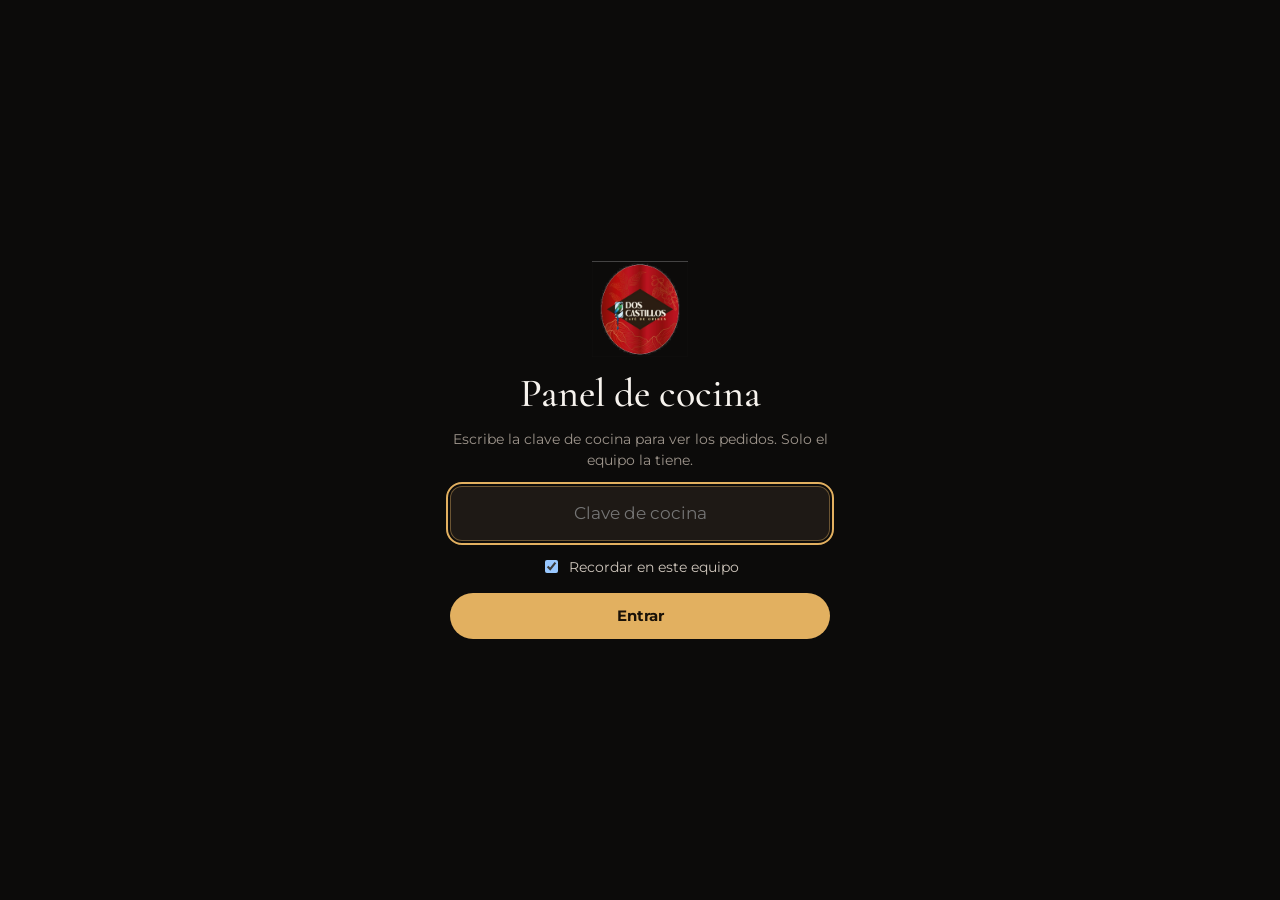
<file: menu/cocina/index.html>
<!doctype html>
<html lang="es">
<head>
<meta charset="utf-8">
<meta name="viewport" content="width=device-width,initial-scale=1,viewport-fit=cover">
<title>Cocina · Dos Castillos Café</title>
<meta name="robots" content="noindex, nofollow">
<meta name="theme-color" content="#0C0B0A">
<link rel="icon" href="../assets/img/logo.png">
<link rel="preconnect" href="https://fonts.googleapis.com">
<link rel="preconnect" href="https://fonts.gstatic.com" crossorigin>
<link href="https://fonts.googleapis.com/css2?family=Cormorant+Garamond:wght@500;600&family=Montserrat:wght@400;500;600;700;800&display=swap" rel="stylesheet">
<style>
/* Layout: tablero de 3 columnas (Nuevos → Preparando → Listos) en pantallas anchas; pestañas en tablet vertical y celular */
:root {
  --negro: #0C0B0A; --s1: #151210; --s2: #1E1915; --s3: #2A231C;
  --linea: rgba(226,176,96,.16); --linea-fuerte: rgba(226,176,96,.4);
  --crema: #F7F3EE; --texto2: #CFC6BC; --muted: #9E958C;
  --oro: #E2B060; --naranja: #F0A020; --rojo: #E0566B;
  --mesa: #E2B060; --recoger: #8FC1E8; --domicilio: #EE8A6A;
  --nuevo: #F0A020; --prep: #8FC1E8; --listo: #86CF8A;
  --f-display: "Cormorant Garamond", Georgia, serif;
  --f-body: "Montserrat", system-ui, -apple-system, "Segoe UI", sans-serif;
  color-scheme: dark;
}
* { box-sizing: border-box }
html, body { height: 100% }
body { margin: 0; background: var(--negro); color: var(--crema); font: 15px/1.45 var(--f-body); -webkit-font-smoothing: antialiased }
button, input { font: inherit; color: inherit }
button { cursor: pointer }
:focus-visible { outline: 2px solid var(--oro); outline-offset: 2px }
[hidden] { display: none !important }
.num { font-variant-numeric: tabular-nums }

/* Acceso */
.acceso { min-height: 100%; display: grid; place-items: center; padding: 24px 16px }
.acceso form { width: 100%; max-width: 380px; display: grid; gap: 16px; text-align: center; justify-items: center }
.acceso img { width: 96px; height: 96px; object-fit: contain }
.acceso h1 { margin: 0; font: 500 40px/1 var(--f-display) }
.acceso p { margin: 0; color: var(--muted); font-size: 14px }
.acceso input[type=password] { width: 100%; background: var(--s2); border: 1px solid var(--linea-fuerte); border-radius: 12px; padding: 14px; font-size: 17px; text-align: center }
.acceso label.chk { display: flex; gap: 8px; align-items: center; font-size: 14px; color: var(--texto2) }
.acceso .err { color: var(--rojo); font-size: 14px }
.btn { border: 0; border-radius: 999px; padding: 12px 20px; font-weight: 700; background: var(--oro); color: #1a1208; display: inline-flex; align-items: center; justify-content: center; gap: 8px; text-decoration: none; white-space: nowrap }
.btn.full { width: 100% }
.btn.sec { background: transparent; color: var(--crema); border: 1px solid var(--linea-fuerte) }
.btn.peq { padding: 8px 14px; font-size: 13px }
.btn:disabled { opacity: .5 }

/* Encabezado */
.cab { position: sticky; top: 0; z-index: 10; background: rgba(12,11,10,.95); backdrop-filter: blur(10px); border-bottom: 1px solid var(--linea); padding: calc(10px + env(safe-area-inset-top, 0px)) 16px 10px; display: flex; flex-wrap: wrap; align-items: center; gap: 10px 18px }
.cab .marca { display: flex; align-items: center; gap: 10px; margin-right: auto }
.cab .marca img { width: 38px; height: 38px; object-fit: contain }
.cab .marca b { font: 600 22px/1 var(--f-display); letter-spacing: .04em }
.cab .marca small { display: block; font-size: 10px; letter-spacing: .2em; text-transform: uppercase; color: var(--oro) }
.vivo { display: inline-flex; align-items: center; gap: 8px; font-size: 12px; font-weight: 600; letter-spacing: .08em; text-transform: uppercase; color: var(--listo) }
.vivo i { width: 9px; height: 9px; border-radius: 50%; background: currentColor; box-shadow: 0 0 0 0 currentColor; animation: late 2s infinite }
.vivo.mal { color: var(--rojo) }
.vivo.mal i { animation: none }
@keyframes late { 70% { box-shadow: 0 0 0 8px transparent } }
.kpis { display: flex; gap: 18px; font-size: 12px; color: var(--muted) }
.kpis b { display: block; font-size: 20px; color: var(--crema); line-height: 1.1 }
.herr { display: flex; gap: 8px; flex-wrap: wrap }
.filtros { padding: 12px 16px 0; display: flex; gap: 8px; flex-wrap: wrap; align-items: center }
.filtros button { border: 1px solid var(--linea); background: var(--s1); border-radius: 999px; padding: 7px 14px; font-size: 13px; font-weight: 600; color: var(--texto2) }
.filtros button[aria-pressed=true] { background: var(--crema); color: var(--negro); border-color: var(--crema) }
.filtros .sp { flex: 1 }
.cuota { font-size: 12px; color: var(--muted) }
.cuota.baja { color: var(--naranja) }

/* Tablero */
.tabs { display: none }
.tablero { display: grid; grid-template-columns: repeat(3, minmax(0, 1fr)); gap: 16px; padding: 14px 16px 24px; align-items: start }
.col { min-width: 0; display: grid; gap: 12px; align-content: start }
.col > h2 { margin: 0; display: flex; align-items: center; gap: 10px; font-size: 13px; letter-spacing: .18em; text-transform: uppercase; padding: 8px 2px; border-bottom: 2px solid var(--c) }
.col > h2 .n { background: var(--c); color: #111; border-radius: 999px; min-width: 26px; height: 26px; padding: 0 8px; display: inline-grid; place-items: center; font-size: 13px; letter-spacing: 0 }
.col[data-col=nuevo] { --c: var(--nuevo) } .col[data-col=prep] { --c: var(--prep) } .col[data-col=listo] { --c: var(--listo) }
.col .vacio { color: var(--muted); font-size: 13px; padding: 18px 4px; border: 1px dashed var(--linea); border-radius: 14px; text-align: center }
@media (max-width: 999px) {
  .tabs { display: flex; gap: 6px; padding: 12px 16px 0 }
  .tabs button { flex: 1; border: 1px solid var(--linea); background: var(--s1); border-radius: 12px; padding: 10px 6px; font-weight: 700; font-size: 13px; color: var(--texto2) }
  .tabs button[aria-pressed=true] { border-color: var(--crema); background: var(--crema); color: var(--negro) }
  .tablero { grid-template-columns: 1fr }
  .col > h2 { display: none }
  .col:not(.activa) { display: none }
}

/* Tarjeta de pedido (comanda) */
.ped { background: var(--s1); border: 1px solid var(--linea); border-radius: 16px; overflow: hidden; display: grid }
.ped.flash { animation: flash 1.2s ease 3 }
@keyframes flash { 50% { box-shadow: 0 0 0 3px var(--nuevo); border-color: var(--nuevo) } }
.ped-cab { display: flex; align-items: center; gap: 10px; padding: 10px 14px; background: color-mix(in srgb, var(--m) 16%, var(--s1)); border-bottom: 1px solid color-mix(in srgb, var(--m) 35%, transparent) }
.ped[data-modo=mesa] { --m: var(--mesa) } .ped[data-modo=recoger] { --m: var(--recoger) } .ped[data-modo=domicilio] { --m: var(--domicilio) }
.cod { font-size: 22px; font-weight: 800; letter-spacing: .04em }
.modo { font-size: 12px; font-weight: 800; letter-spacing: .1em; text-transform: uppercase; color: #111; background: var(--m); padding: 4px 9px; border-radius: 6px; white-space: nowrap }
.reloj { margin-left: auto; font-size: 13px; font-weight: 700; color: var(--texto2); white-space: nowrap }
.reloj.tarde { color: var(--naranja) } .reloj.muy { color: var(--rojo) }
.items { list-style: none; margin: 0; padding: 12px 14px 4px; display: grid; gap: 10px }
.items li { display: grid; grid-template-columns: 38px minmax(0, 1fr); gap: 8px; align-items: baseline }
.items .q { font-size: 22px; font-weight: 800; color: var(--oro) }
.items .nom { font-size: 18px; font-weight: 700; line-height: 1.2 }
.items .det { display: block; font-size: 14px; color: var(--texto2); font-weight: 500 }
.items .det .ad { color: var(--oro) }
.items .det .nt { color: var(--naranja); font-weight: 700 }
.obs { margin: 6px 14px 4px; padding: 8px 12px; border-radius: 10px; background: rgba(240,160,32,.12); border: 1px solid rgba(240,160,32,.4); color: var(--crema); font-size: 14px; font-weight: 600 }
.cliente { padding: 10px 14px; display: grid; gap: 3px; font-size: 13.5px; color: var(--texto2); border-top: 1px dashed var(--linea); margin-top: 8px }
.cliente b { color: var(--crema) }
.cliente a { color: var(--oro) }
.pie-ped { display: flex; flex-wrap: wrap; align-items: center; gap: 8px; padding: 10px 14px 14px }
.pie-ped .tot { margin-right: auto; font-size: 18px; font-weight: 800 }
.pie-ped .tot small { display: block; font-size: 11px; font-weight: 600; color: var(--muted); letter-spacing: .04em }
.alerta { color: var(--rojo); font-size: 12px; font-weight: 700 }
.accion { font-size: 15px; padding: 12px 18px }
.accion[data-a=prep] { background: var(--prep) } .accion[data-a=listo] { background: var(--listo) } .accion[data-a=entregado] { background: var(--crema) }
.icono-btn { width: 40px; height: 40px; border-radius: 50%; border: 1px solid var(--linea-fuerte); background: none; display: grid; place-items: center; font-size: 16px; color: var(--texto2) }
.confirmar { display: flex; gap: 8px; align-items: center; width: 100%; padding-top: 4px; font-size: 14px; font-weight: 600; color: var(--rojo) }

/* Historial */
.hist { padding: 0 16px 60px }
.hist details { border-top: 1px solid var(--linea); padding-top: 12px }
.hist summary { cursor: pointer; font-size: 13px; letter-spacing: .16em; text-transform: uppercase; font-weight: 700; color: var(--texto2) }
.tabla-wrap { overflow-x: auto; margin-top: 12px }
table { width: 100%; border-collapse: collapse; font-size: 13px; min-width: 680px }
th, td { text-align: left; padding: 8px 10px; border-bottom: 1px solid var(--linea); vertical-align: top }
th { color: var(--muted); font-weight: 600; font-size: 11px; letter-spacing: .12em; text-transform: uppercase }
td.r, th.r { text-align: right }
.est { font-size: 11px; font-weight: 800; letter-spacing: .08em; text-transform: uppercase; padding: 3px 8px; border-radius: 6px; background: var(--s3) }
.est.cancelado { color: var(--rojo) } .est.entregado { color: var(--listo) }

.toast { position: fixed; left: 50%; bottom: calc(20px + env(safe-area-inset-bottom, 0px)); transform: translateX(-50%); z-index: 50; background: var(--crema); color: var(--negro); border-radius: 999px; padding: 10px 10px 10px 18px; font-weight: 700; display: flex; gap: 12px; align-items: center; box-shadow: 0 10px 30px rgba(0,0,0,.5); max-width: calc(100% - 32px) }
.toast button { border: 0; background: var(--negro); color: var(--crema); border-radius: 999px; padding: 6px 12px; font-weight: 700 }

#ticket { display: none }
@media print {
  @page { size: 80mm auto; margin: 4mm }
  body { background: #fff; color: #000 }
  body > *:not(#ticket) { display: none !important }
  #ticket { display: block; font: 12pt/1.35 "Courier New", monospace; color: #000 }
  #ticket h1 { font-size: 20pt; margin: 0 0 4px } #ticket hr { border: 0; border-top: 1px dashed #000 }
}
@media (prefers-reduced-motion: reduce) { *, *::before, *::after { animation: none !important; transition: none !important } }
</style>
</head>
<body>

<section class="acceso" id="v-acceso">
  <form id="form-acceso" autocomplete="off">
    <img src="../assets/img/logo.png" alt="Dos Castillos Café">
    <h1>Panel de cocina</h1>
    <p>Escribe la clave de cocina para ver los pedidos. Solo el equipo la tiene.</p>
    <input type="password" id="clave" placeholder="Clave de cocina" aria-label="Clave de cocina" autocomplete="current-password">
    <label class="chk"><input type="checkbox" id="recordar" checked> Recordar en este equipo</label>
    <span class="err" id="err-clave" hidden>La clave no es correcta. Revísala e intenta de nuevo.</span>
    <button class="btn full" type="submit" id="btn-entrar">Entrar</button>
  </form>
</section>

<div id="v-panel" hidden>
  <header class="cab">
    <div class="marca"><img src="../assets/img/logo.png" alt=""><div><b>Cocina</b><small>Dos Castillos Café</small></div></div>
    <span class="vivo mal" id="vivo"><i></i><span>Conectando…</span></span>
    <div class="kpis">
      <span><b class="num" id="k-pend">0</b>en curso</span>
      <span><b class="num" id="k-hoy">0</b>pedidos hoy</span>
      <span><b class="num" id="k-ventas">$0</b>ventas hoy</span>
    </div>
    <div class="herr">
      <button class="btn sec peq" id="btn-sonido" type="button">🔔 Sonido activo</button>
      <button class="btn sec peq" id="btn-csv" type="button">Exportar día (CSV)</button>
      <button class="btn sec peq" id="btn-salir" type="button">Salir</button>
    </div>
  </header>
  <div class="filtros" role="group" aria-label="Filtrar por tipo">
    <button type="button" data-f="" aria-pressed="true">Todos</button>
    <button type="button" data-f="mesa" aria-pressed="false">Mesa</button>
    <button type="button" data-f="recoger" aria-pressed="false">Recoger</button>
    <button type="button" data-f="domicilio" aria-pressed="false">Domicilio</button>
    <span class="sp"></span>
    <span class="cuota" id="cuota"></span>
  </div>
  <div class="tabs" role="group" aria-label="Columna">
    <button type="button" data-t="nuevo" aria-pressed="true">Nuevos <span class="num" data-n="nuevo">0</span></button>
    <button type="button" data-t="prep" aria-pressed="false">Preparando <span class="num" data-n="prep">0</span></button>
    <button type="button" data-t="listo" aria-pressed="false">Listos <span class="num" data-n="listo">0</span></button>
  </div>
  <main class="tablero">
    <section class="col activa" data-col="nuevo"><h2>Nuevos <span class="n num" data-n="nuevo">0</span></h2><div class="lista"></div></section>
    <section class="col" data-col="prep"><h2>En preparación <span class="n num" data-n="prep">0</span></h2><div class="lista"></div></section>
    <section class="col" data-col="listo"><h2>Listos / despachados <span class="n num" data-n="listo">0</span></h2><div class="lista"></div></section>
  </main>
  <section class="hist">
    <details id="hist"><summary>Entregados y cancelados hoy (<span class="num" id="n-hist">0</span>)</summary><div class="tabla-wrap" id="tabla-hist"></div></details>
  </section>
</div>

<div class="toast" id="toast" hidden></div>
<div id="ticket"></div>

<script src="../assets/catalogo.js"></script>
<script src="../assets/config.js"></script>
<script src="../assets/core.js"></script>
<script>
(function () {
  const CFG = window.CONFIG, { money, esc, prod, adic } = DC;
  const $ = (s, el = document) => el.querySelector(s);
  const $$ = (s, el = document) => Array.from(el.querySelectorAll(s));
  const ls = {
    get(k, d) { try { const v = localStorage.getItem(k); return v ? JSON.parse(v) : d; } catch (_) { return d; } },
    set(k, v) { try { localStorage.setItem(k, JSON.stringify(v)); } catch (_) {} }
  };
  const hoyKey = (ms) => { const d = new Date(ms); return d.getFullYear() + "-" + String(d.getMonth() + 1).padStart(2, "0") + "-" + String(d.getDate()).padStart(2, "0"); };

  // ---------- llaves en IndexedDB (no exportables) ----------
  const idb = {
    abrir() { return new Promise((ok, mal) => { const r = indexedDB.open("dcc-cocina", 1); r.onupgradeneeded = () => r.result.createObjectStore("llaves"); r.onsuccess = () => ok(r.result); r.onerror = () => mal(r.error); }); },
    async get() { const db = await this.abrir(); return new Promise((ok) => { const r = db.transaction("llaves").objectStore("llaves").get("k"); r.onsuccess = () => ok(r.result || null); r.onerror = () => ok(null); }); },
    async set(v) { const db = await this.abrir(); return new Promise((ok) => { const t = db.transaction("llaves", "readwrite"); v ? t.objectStore("llaves").put(v, "k") : t.objectStore("llaves").delete("k"); t.oncomplete = ok; t.onerror = ok; }); }
  };

  const S = { llaves: null, pedidos: {}, filtro: "", tab: "nuevo", sonido: ls.get("dcc_sonido", true), listo: false, cancelando: null };
  // S.pedidos[id] = { o: pedido, recibido: ms, estado, cambios: {estado: ms}, total, alerta }

  // ---------- acceso ----------
  $("#form-acceso").addEventListener("submit", async (e) => {
    e.preventDefault();
    const btn = $("#btn-entrar"); btn.disabled = true; btn.textContent = "Verificando…";
    prepararAudio();
    try {
      S.llaves = await DC.abrirLlaveCocina($("#clave").value);
      if ($("#recordar").checked) { try { await idb.set(S.llaves); } catch (_) {} }
      $("#err-clave").hidden = true;
      iniciar();
    } catch (_) {
      $("#err-clave").hidden = false; $("#clave").select();
    } finally { btn.disabled = false; btn.textContent = "Entrar"; }
  });
  $("#btn-salir").onclick = async () => { try { await idb.set(null); } catch (_) {} location.reload(); };

  // ---------- sonido ----------
  let actx = null;
  function prepararAudio() { try { actx = actx || new (window.AudioContext || window.webkitAudioContext)(); actx.resume(); } catch (_) {} }
  function campana() {
    if (!S.sonido || !actx) return;
    const t0 = actx.currentTime;
    [[880, 0], [1320, .18], [1760, .36]].forEach(([f, d]) => {
      const o = actx.createOscillator(), g = actx.createGain();
      o.type = "sine"; o.frequency.value = f;
      g.gain.setValueAtTime(0, t0 + d); g.gain.linearRampToValueAtTime(.35, t0 + d + .02); g.gain.exponentialRampToValueAtTime(.001, t0 + d + .9);
      o.connect(g).connect(actx.destination); o.start(t0 + d); o.stop(t0 + d + 1);
    });
  }
  function pintarSonido() { $("#btn-sonido").textContent = S.sonido ? "🔔 Sonido activo" : "🔕 Sonido apagado"; }
  $("#btn-sonido").onclick = () => { S.sonido = !S.sonido; ls.set("dcc_sonido", S.sonido); prepararAudio(); pintarSonido(); if (S.sonido) campana(); };
  document.addEventListener("pointerdown", prepararAudio, { once: true });

  // ---------- persistencia local (historial más allá de las 12 h del canal) ----------
  function guardarLocal() {
    const porDia = {};
    Object.values(S.pedidos).forEach((p) => { (porDia[hoyKey(p.recibido)] = porDia[hoyKey(p.recibido)] || {})[p.o.id] = p; });
    Object.entries(porDia).forEach(([d, v]) => ls.set("dcc_dia_" + d, v));
  }
  function cargarLocal() {
    const d = ls.get("dcc_dia_" + hoyKey(Date.now()), {});
    Object.assign(S.pedidos, d);
    try { // limpiar días de más de 30 días
      const lim = hoyKey(Date.now() - 30 * 864e5);
      Object.keys(localStorage).filter((k) => k.startsWith("dcc_dia_") && k.slice(8) < lim).forEach((k) => localStorage.removeItem(k));
    } catch (_) {}
  }

  // ---------- flujo en vivo ----------
  let sub;
  function iniciar() {
    $("#v-acceso").hidden = true; $("#v-panel").hidden = false;
    pintarSonido(); cargarLocal(); pintar();
    let primeraCarga = true; setTimeout(() => { primeraCarga = false; S.listo = true; }, 4000);
    sub = DC.suscribir([CFG.canalPedidos, CFG.canalEstados], "12h", async (msg) => {
      if (msg.topic === CFG.canalPedidos) await recibirPedido(msg, primeraCarga);
      else await recibirEstado(msg);
    }, (st) => {
      const v = $("#vivo"); v.classList.toggle("mal", st !== "vivo");
      v.lastElementChild.textContent = st === "vivo" ? "En vivo" : "Reconectando…";
    });
    setInterval(pintarRelojes, 30000);
    cuota(); setInterval(cuota, 5 * 60000);
    pedirPantallaActiva();
    document.addEventListener("visibilitychange", () => { if (document.visibilityState === "visible") pedirPantallaActiva(); });
  }

  // El replay del canal llega en orden; los estados de un pedido pueden llegar antes de que termine de descifrarse
  let cola = Promise.resolve();
  const pendientesEstado = {};
  function recibirPedido(msg, historico) {
    cola = cola.then(async () => {
      let o; try { o = await DC.descifrarPedido(msg.message, S.llaves); } catch (_) { return; }
      if (!o || !o.id || !Array.isArray(o.it)) return;
      const existe = S.pedidos[o.id];
      if (!existe) {
        const calc = DC.totalPedido(o.it);
        S.pedidos[o.id] = { o, recibido: msg.time * 1000, estado: "nuevo", cambios: { nuevo: msg.time * 1000 }, total: calc == null ? o.tot : calc, alerta: calc == null ? "Producto desconocido" : calc !== o.tot ? "El total enviado (" + money(o.tot) + ") no coincide" : "" };
        (pendientesEstado[o.id] || []).forEach((e) => aplicarEstado(e));
        delete pendientesEstado[o.id];
        guardarLocal(); pintar();
        if (!historico && S.pedidos[o.id].estado === "nuevo") { campana(); destacar(o.id); }
      }
    });
    return cola;
  }
  function recibirEstado(msg) {
    cola = cola.then(async () => {
      let e; try { e = JSON.parse(msg.message); } catch (_) { return; }
      if (!(await DC.verificarEstado(e, S.llaves))) return; // ignora estados que no vienen de cocina
      if (!S.pedidos[e.i]) { (pendientesEstado[e.i] = pendientesEstado[e.i] || []).push(e); return; }
      aplicarEstado(e); guardarLocal(); pintar();
    });
    return cola;
  }
  function aplicarEstado(e) {
    const p = S.pedidos[e.i]; if (!p || !DC.ESTADOS[e.s]) return;
    const t = e.t * 1000;
    if (p.tEstado && t < p.tEstado) return;
    p.estado = e.s; p.tEstado = t; p.cambios[e.s] = t;
  }

  async function cambiarEstado(id, nuevo, deshacible = true) {
    const p = S.pedidos[id]; if (!p) return;
    const anterior = p.estado;
    const e = await DC.firmarEstado({ i: id, s: nuevo, t: Math.floor(Date.now() / 1000) + (p.tEstado && Date.now() <= p.tEstado ? 1 : 0) }, S.llaves);
    aplicarEstado(e); guardarLocal(); pintar();
    enviarEstado(e, 0);
    if (deshacible) toast(DC.ESTADOS[nuevo].txt + " · " + id, "Deshacer", () => cambiarEstado(id, anterior, false));
  }
  function enviarEstado(e, intento) {
    DC.publicar(CFG.canalEstados, JSON.stringify(e)).catch((err) => {
      if (intento < 5) setTimeout(() => enviarEstado(e, intento + 1), 4000 * (intento + 1));
      else toast("No se pudo sincronizar " + e.i + ". Revisa la conexión.");
      if (err.status === 429) cuota();
    });
  }

  // ---------- pintar ----------
  const SIG = { nuevo: "prep", prep: "listo", listo: "entregado" };
  function textoAccion(p) {
    if (p.estado === "nuevo") return "Empezar";
    if (p.estado === "prep") return p.o.m === "domicilio" ? "Despachar" : "Marcar listo";
    return p.o.m === "domicilio" ? "Entregado" : p.o.m === "recoger" ? "Recogido" : "Entregado en mesa";
  }
  function modoTxt(o) {
    if (o.m === "mesa") return "Mesa " + (o.mesa || "?");
    if (o.m === "recoger") return "Recoger";
    return "Domicilio";
  }
  function detalle(l) {
    const d = [];
    if (l.o) d.push(esc(l.o));
    (l.a || []).forEach((a) => d.push('<span class="ad">+ ' + esc(adic[a] ? adic[a].nombre : a) + "</span>"));
    if (l.x) d.push('<span class="nt">“' + esc(l.x) + "”</span>");
    return d.join(" · ");
  }
  function minutos(ms) { return Math.max(0, Math.floor((Date.now() - ms) / 60000)); }
  function reloj(p) {
    const m = minutos(p.recibido);
    const cls = p.estado === "listo" ? "" : m >= 20 ? " muy" : m >= 10 ? " tarde" : "";
    return '<span class="reloj num' + cls + '" data-t="' + p.recibido + '">' + (m < 1 ? "ahora" : "hace " + m + " min") + "</span>";
  }
  const PAGO = { efectivo: "Efectivo", transferencia: "Transferencia", datafono: "Datáfono" };
  function tarjeta(p) {
    const o = p.o, tel = (o.tel || "").replace(/\D/g, "");
    const wa = tel ? "https://wa.me/" + (tel.length === 10 ? "57" + tel : tel) + "?text=" + encodeURIComponent("Hola " + o.n + ", te escribimos de Dos Castillos Café sobre tu pedido " + o.id + ".") : "";
    const dirTxt = o.dir ? o.dir + (o.bar ? ", " + o.bar : "") : "";
    const cancelando = S.cancelando === o.id;
    return '<article class="ped" data-id="' + esc(o.id) + '" data-modo="' + esc(o.m) + '">' +
      '<div class="ped-cab"><span class="cod">' + esc(o.id) + '</span><span class="modo">' + esc(modoTxt(o)) + "</span>" + reloj(p) + "</div>" +
      '<ul class="items">' + o.it.map((l) => '<li><span class="q num">' + l.q + '×</span><span><span class="nom">' + esc(prod[l.c] ? prod[l.c].nombre : l.c) + '</span><span class="det">' + detalle(l) + "</span></span></li>").join("") + "</ul>" +
      (o.obs ? '<div class="obs">Nota: ' + esc(o.obs) + "</div>" : "") +
      '<div class="cliente"><span><b>' + esc(o.n) + "</b>" + (o.hora ? " · pasa " + esc(o.hora.toLowerCase()) : "") + "</span>" +
      (tel ? '<span>Cel: <a href="tel:' + esc(tel) + '">' + esc(o.tel) + '</a> · <a href="' + wa + '" target="_blank" rel="noopener">WhatsApp</a></span>' : "") +
      (dirTxt ? '<span>Dirección: <a href="https://www.google.com/maps/search/?api=1&query=' + encodeURIComponent(dirTxt) + '" target="_blank" rel="noopener">' + esc(dirTxt) + "</a>" + (o.ref ? " · " + esc(o.ref) : "") + "</span>" : "") +
      "</div>" +
      '<div class="pie-ped"><span class="tot num">' + money(p.total) + "<small>" + esc(PAGO[o.pago] || o.pago) + "</small>" + (p.alerta ? '<span class="alerta">⚠ ' + esc(p.alerta) + "</span>" : "") + "</span>" +
      (cancelando ? '<span class="confirmar">¿Cancelar este pedido? <button class="btn peq" data-si-cancelar>Sí, cancelar</button><button class="btn sec peq" data-no-cancelar>No</button></span>' :
        '<button class="icono-btn" type="button" data-imprimir title="Imprimir comanda" aria-label="Imprimir comanda">🖨</button>' +
        '<button class="icono-btn" type="button" data-cancelar title="Cancelar pedido" aria-label="Cancelar pedido">✕</button>' +
        '<button class="btn accion" type="button" data-a="' + SIG[p.estado] + '">' + textoAccion(p) + "</button>") +
      "</div></article>";
  }

  function pintar() {
    const lista = Object.values(S.pedidos).filter((p) => hoyKey(p.recibido) === hoyKey(Date.now()) || !["entregado", "cancelado"].includes(p.estado));
    const vis = lista.filter((p) => !S.filtro || p.o.m === S.filtro);
    ["nuevo", "prep", "listo"].forEach((st) => {
      const ps = vis.filter((p) => p.estado === st).sort((a, b) => a.recibido - b.recibido);
      const cont = $('.col[data-col="' + st + '"] .lista');
      cont.innerHTML = ps.length ? ps.map(tarjeta).join("") : '<div class="vacio">' + (st === "nuevo" ? "Sin pedidos nuevos. Los verás aquí al instante." : "Nada por aquí.") + "</div>";
      $$('[data-n="' + st + '"]').forEach((n) => (n.textContent = ps.length));
    });
    const hoy = Object.values(S.pedidos).filter((p) => hoyKey(p.recibido) === hoyKey(Date.now()));
    const validos = hoy.filter((p) => p.estado !== "cancelado");
    $("#k-pend").textContent = lista.filter((p) => ["nuevo", "prep", "listo"].includes(p.estado)).length;
    $("#k-hoy").textContent = validos.length;
    $("#k-ventas").textContent = money(validos.reduce((s, p) => s + (p.total || 0), 0));
    const nNuevos = lista.filter((p) => p.estado === "nuevo").length;
    document.title = (nNuevos ? "(" + nNuevos + ") " : "") + "Cocina · Dos Castillos Café";
    pintarHistorial(hoy.filter((p) => ["entregado", "cancelado"].includes(p.estado)));
  }
  function pintarHistorial(ps) {
    $("#n-hist").textContent = ps.length;
    ps.sort((a, b) => b.recibido - a.recibido);
    $("#tabla-hist").innerHTML = ps.length ? "<table><thead><tr><th>Hora</th><th>Código</th><th>Tipo</th><th>Cliente</th><th>Productos</th><th class=r>Total</th><th>Estado</th><th></th></tr></thead><tbody>" +
      ps.map((p) => "<tr><td class=num>" + new Date(p.recibido).toLocaleTimeString("es-CO", { hour: "2-digit", minute: "2-digit" }) + "</td><td><b>" + esc(p.o.id) + "</b></td><td>" + esc(modoTxt(p.o)) + "</td><td>" + esc(p.o.n) + "</td><td>" +
        p.o.it.map((l) => l.q + "× " + esc(prod[l.c] ? prod[l.c].nombre : l.c)).join(", ") + '</td><td class="r num">' + money(p.total) + '</td><td><span class="est ' + p.estado + '">' + DC.ESTADOS[p.estado].txt + '</span></td><td><button class="btn sec peq" data-reabrir="' + esc(p.o.id) + '">Reabrir</button></td></tr>').join("") + "</tbody></table>"
      : '<p style="color:var(--muted);font-size:13px">Todavía no hay pedidos cerrados hoy.</p>';
  }
  function pintarRelojes() {
    $$(".reloj[data-t]").forEach((r) => {
      const p = S.pedidos[r.closest(".ped").dataset.id]; if (!p) return;
      r.outerHTML = reloj(p);
    });
  }
  function destacar(id) {
    const el = $('.ped[data-id="' + id + '"]'); if (el) el.classList.add("flash");
    if (innerWidth < 1000 && S.tab !== "nuevo") toast("Nuevo pedido " + id, "Ver", () => cambiarTab("nuevo"));
  }

  // ---------- acciones ----------
  document.addEventListener("click", (e) => {
    const card = e.target.closest(".ped"), id = card && card.dataset.id;
    const b = e.target.closest("button"); if (!b) return;
    if (b.dataset.a && id) { cambiarEstado(id, b.dataset.a); return; }
    if (b.hasAttribute("data-cancelar")) { S.cancelando = id; pintar(); return; }
    if (b.hasAttribute("data-no-cancelar")) { S.cancelando = null; pintar(); return; }
    if (b.hasAttribute("data-si-cancelar")) { S.cancelando = null; cambiarEstado(id, "cancelado"); return; }
    if (b.hasAttribute("data-imprimir")) { imprimir(id); return; }
    if (b.dataset.reabrir) { cambiarEstado(b.dataset.reabrir, "prep"); return; }
    if (b.dataset.f !== undefined && b.closest(".filtros")) {
      S.filtro = b.dataset.f; $$(".filtros button").forEach((x) => x.setAttribute("aria-pressed", x === b)); pintar(); return;
    }
    if (b.dataset.t) cambiarTab(b.dataset.t);
  });
  function cambiarTab(t) {
    S.tab = t;
    $$(".tabs button").forEach((x) => x.setAttribute("aria-pressed", x.dataset.t === t));
    $$(".col").forEach((c) => c.classList.toggle("activa", c.dataset.col === t));
  }

  function imprimir(id) {
    const p = S.pedidos[id], o = p.o;
    $("#ticket").innerHTML = "<h1>" + esc(o.id) + "</h1><div><b>" + esc(modoTxt(o).toUpperCase()) + "</b> · " + new Date(p.recibido).toLocaleTimeString("es-CO", { hour: "2-digit", minute: "2-digit" }) + "</div><div>" + esc(o.n) + (o.tel ? " · " + esc(o.tel) : "") + "</div>" +
      (o.dir ? "<div>" + esc(o.dir + ", " + (o.bar || "")) + (o.ref ? " (" + esc(o.ref) + ")" : "") + "</div>" : "") + "<hr>" +
      o.it.map((l) => "<div><b>" + l.q + "x " + esc(prod[l.c] ? prod[l.c].nombre : l.c) + "</b></div>" + (detalle(l) ? "<div>&nbsp;&nbsp;" + detalle(l).replace(/<[^>]+>/g, "") + "</div>" : "")).join("") +
      (o.obs ? "<hr><div>NOTA: " + esc(o.obs) + "</div>" : "") + "<hr><div>Total " + money(p.total) + " · " + esc(PAGO[o.pago] || o.pago) + "</div>";
    window.print();
  }

  $("#btn-csv").onclick = () => {
    const hoy = Object.values(S.pedidos).filter((p) => hoyKey(p.recibido) === hoyKey(Date.now())).sort((a, b) => a.recibido - b.recibido);
    const q = (v) => '"' + String(v == null ? "" : v).replace(/"/g, '""') + '"';
    const filas = [["Fecha", "Hora", "Código", "Tipo", "Mesa", "Cliente", "Celular", "Dirección", "Barrio", "Productos", "Total", "Pago", "Estado", "Comentarios"].map(q).join(";")];
    hoy.forEach((p) => {
      const o = p.o, d = new Date(p.recibido);
      filas.push([hoyKey(p.recibido), d.toLocaleTimeString("es-CO", { hour: "2-digit", minute: "2-digit" }), o.id, DC.MODOS[o.m], o.mesa, o.n, o.tel, o.dir, o.bar,
        o.it.map((l) => l.q + "x " + (prod[l.c] ? prod[l.c].nombre : l.c) + (l.o ? " (" + l.o + ")" : "") + ((l.a || []).length ? " +" + l.a.map((a) => adic[a] ? adic[a].nombre : a).join(" +") : "") + (l.x ? ' "' + l.x + '"' : "")).join(" | "),
        p.total, PAGO[o.pago] || o.pago, DC.ESTADOS[p.estado].txt, o.obs].map(q).join(";"));
    });
    const blob = new Blob(["﻿" + filas.join("\r\n")], { type: "text/csv;charset=utf-8" });
    const a = document.createElement("a"); a.href = URL.createObjectURL(blob); a.download = "pedidos-dos-castillos-" + hoyKey(Date.now()) + ".csv";
    document.body.appendChild(a); a.click(); a.remove(); setTimeout(() => URL.revokeObjectURL(a.href), 2000);
  };

  let toastT;
  function toast(msg, accion, fn) {
    const t = $("#toast"); t.hidden = false;
    t.innerHTML = "<span>" + esc(msg) + "</span>" + (accion ? '<button type="button">' + esc(accion) + "</button>" : "");
    if (accion) t.querySelector("button").onclick = () => { t.hidden = true; fn(); };
    clearTimeout(toastT); toastT = setTimeout(() => (t.hidden = true), 5000);
  }

  async function cuota() {
    try {
      const r = await fetch(DC.NTFY + "v1/account"); const j = await r.json();
      const rest = j.stats.messages_remaining, lim = j.limits.messages;
      const el = $("#cuota"); el.textContent = "Cambios de estado disponibles hoy en esta red: " + rest + " de " + lim;
      el.classList.toggle("baja", rest < 40);
    } catch (_) {}
  }
  let wake = null;
  async function pedirPantallaActiva() { try { if ("wakeLock" in navigator && !wake) { wake = await navigator.wakeLock.request("screen"); wake.addEventListener("release", () => (wake = null)); } } catch (_) {} }

  // ---------- arranque: sesión recordada ----------
  (async () => {
    try { const k = await idb.get(); if (k && k.priv && k.mac) { S.llaves = k; iniciar(); return; } } catch (_) {}
    $("#clave").focus();
  })();
})();
</script>
</body>
</html>
</file>
